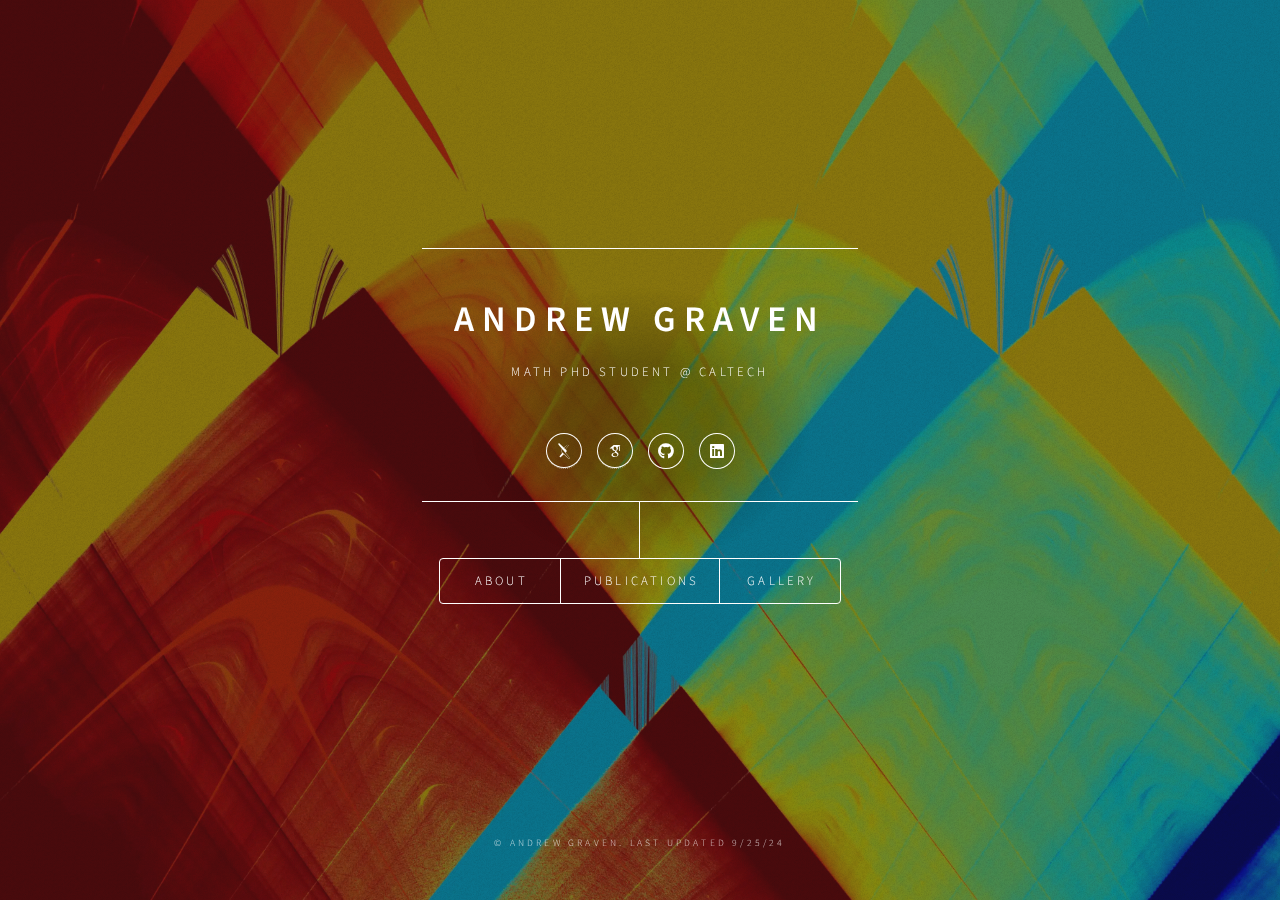
<file: index.html>
<!DOCTYPE HTML>
<!--
	Dimension by HTML5 UP
	html5up.net | @ajlkn
	Free for personal and commercial use under the CCA 3.0 license (html5up.net/license)
-->



<!--
Add media/news section with
https://www.pasadenanow.com/main/caltech-graduate-student-advisory-board-bridges-gap-between-students-and-faculty
and whatever else
-->


<html>
	<head>
		<title>Andrew Graven</title>
		<link rel="icon" href="images/favicon.ico">
		<meta charset="utf-8" />
		<meta name="viewport" content="width=device-width, initial-scale=1, user-scalable=no" />
		<link rel="stylesheet" href="assets/css/main.css" />
		<noscript>
			<link rel="stylesheet" href="assets/css/noscript.css" />
			<link rel="stylesheet" href="assets/css/academicons.css" />
		</noscript>
	</head>
	<body class="is-preload">

		<!-- Wrapper -->
			<div id="wrapper">

				<!-- Header -->
					<header id="header">
						<!--<div class="logo">
							<span class="icon fa-gem"></span>
						</div>-->
						<div class="content">
							<div class="inner">
								<h1>Andrew Graven</h1>
								<p>Math PhD student @ <a href="https://www.caltech.edu/" style="border-bottom-color: transparent;">Caltech</a></p>
							</div>
							<ul class="icons">
								<li><a href="http://arxiv.org/a/graven_a_1" title="Arxiv" class="ai ai-arxiv"><span class="label"></span></a></li>
								<li><a href="https://scholar.google.com/citations?user=9XXPvT4AAAAJ&hl=en" title="Google Scholar" class="ai ai-google-scholar"><span class="label"></span></a></li>
								<li><a href="https://github.com/ajgraven" title="GitHub" class="icon brands fa-github"><span class="label"></span></a></li>
								<li><a href="https://www.linkedin.com/in/ajgraven/" title="LinkedIn" class="icon brands fa-linkedin"><span class="label"></span></a></li>
							</ul>
						</div>
						<nav>
							<ul>
								<li><a href="#about" title="about me">About</a></li>
								<li><a href="#pubs" title="publications">Publications</a></li>
								<li><a href="#gallery" title="gallery">Gallery</a></li>
							</ul>
						</nav>
					</header>

				<!-- Main -->
					<div id="main">

						<!-- Intro -->
							<article id="about">
								<h2 class="major">About</h2>
								<span class="image shrink"><img src="images/profile_pic.webp" title="profile picture"/></span>
								<p>I'm a fourth year math PhD student at Caltech working with Nikolai Makarov. My research interests lie primarily within in geometric function theory, complex analysis, and complex dynamics. I graduated from Cornell University in 2021 with a BA in Mathematics. See my <a style="text-align: center;" loading="lazy" href="./misc/Andrew_Graven_CV.pdf">CV</a> for more information.</p>
							</article>

						<!-- Work -->
							<article id="pubs">
								<h1 class="major">Publications</h1>
								<!--<span class="image main"><img src="images/exp-1.jpg"  style="cursor:pointer;" title="" /></span>-->
								<hr>
								<h2>
									Journal Publications
								</h2>
								<div class="bibentry">
									<a class="title" href="https://arxiv.org/pdf/2111.08855">
										An Elementary Proof of Poincaré’s Last Geometric Theorem
									</a>
									<p class="authors">
										Andrew J. Graven,
										John H. Hubbard
									</p>
									<p class="pubinfo">
										PUCP Pro Mathematica, vol. 31(62), 2021, pp. 61-93
									</p>
								</div>
								<hr>
								<h2>
									Conference Publications
								</h2>
								<div class="bibentry">
									<a class="title" href="https://arxiv.org/pdf/2102.03459">
										A Rapid Method for Orbital Coverage Statistics With J2 Using Ergodic Theory
									</a>
									<p class="authors">
										Andrew J. Graven,
										Alan H. Barr,
										Martin W. Lo
									</p>
									<p class="pubinfo">
										AAS Space Flight Mechanics Meeting, 2021
									</p>
								</div>
								<div class="bibentry">
									<a class="title" href="https://arxiv.org/pdf/2010.11341">
										Density of States Graph Kernels
									</a>
									<p class="authors">
										Leo Huang,
										Andrew J. Graven,
										David Bindel
									</p>
									<p class="pubinfo">
										SIAM International Conference on Data Mining, 2021 Apr
									</p>
								</div>
								<div class="bibentry">
									<a class="title" href="https://arxiv.org/pdf/2010.06021">
										The Long-Term Forecast of Station View Periods for Elliptical Orbits
									</a>
									<p class="authors">
										Andrew J. Graven,
										Martin W. Lo
									</p>
									<p class="pubinfo">
										Astrodynamics Specialist Conference, AAS, Portland, ME, 2019 Aug
									</p>
								</div>
								<hr>
								<h2>
									Presentations
								</h2>
								<div class="bibentry">
									<a class="title" href="publications\KIAS_RMT_2024_Presentation.pdf">
										Generalized Quadrature Domains
									</a>
									<p class="authors">
										Andrew J. Graven
									</p>
									<p class="pubinfo">
										KIAS Random Matrices and Related Topics in Jeju, 2024
									</p>
								</div>
								<div class="bibentry">
									<a class="title" href="publications\IWOTA_2024_Presentation.pdf">
										Uniqueness Problems for Generalized Quadrature Domains
									</a>
									<p class="authors">
										Andrew J. Graven
									</p>
									<p class="pubinfo">
										35th International Workshop on Operator Theory and its Applications, University of Kent, 2024
									</p>
								</div>
							</article>


						
							<article id="gallery">
								<h2 class="major">Gallery</h2>
								<a href="mathvisualizations/ComplexDynamics/complex_dynamics_gl.html">Complex Dynamics Visualization Tool</a>
							</article>
					</div>

				<!-- Footer -->
					<footer id="footer">
						<p class="copyright">&copy; Andrew Graven. Last updated 9/25/24</p>
					</footer>
				
			</div>

		<!-- BG -->
			<div id="bg" title="Arnold Tongues"></div>

		<!-- Scripts -->
			<script src="assets/js/jquery.min.js"></script>
			<script src="assets/js/browser.min.js"></script>
			<script src="assets/js/breakpoints.min.js"></script>
			<script src="assets/js/util.js"></script>
			<script src="assets/js/main.js"></script>
	</body>
</html>
</file>
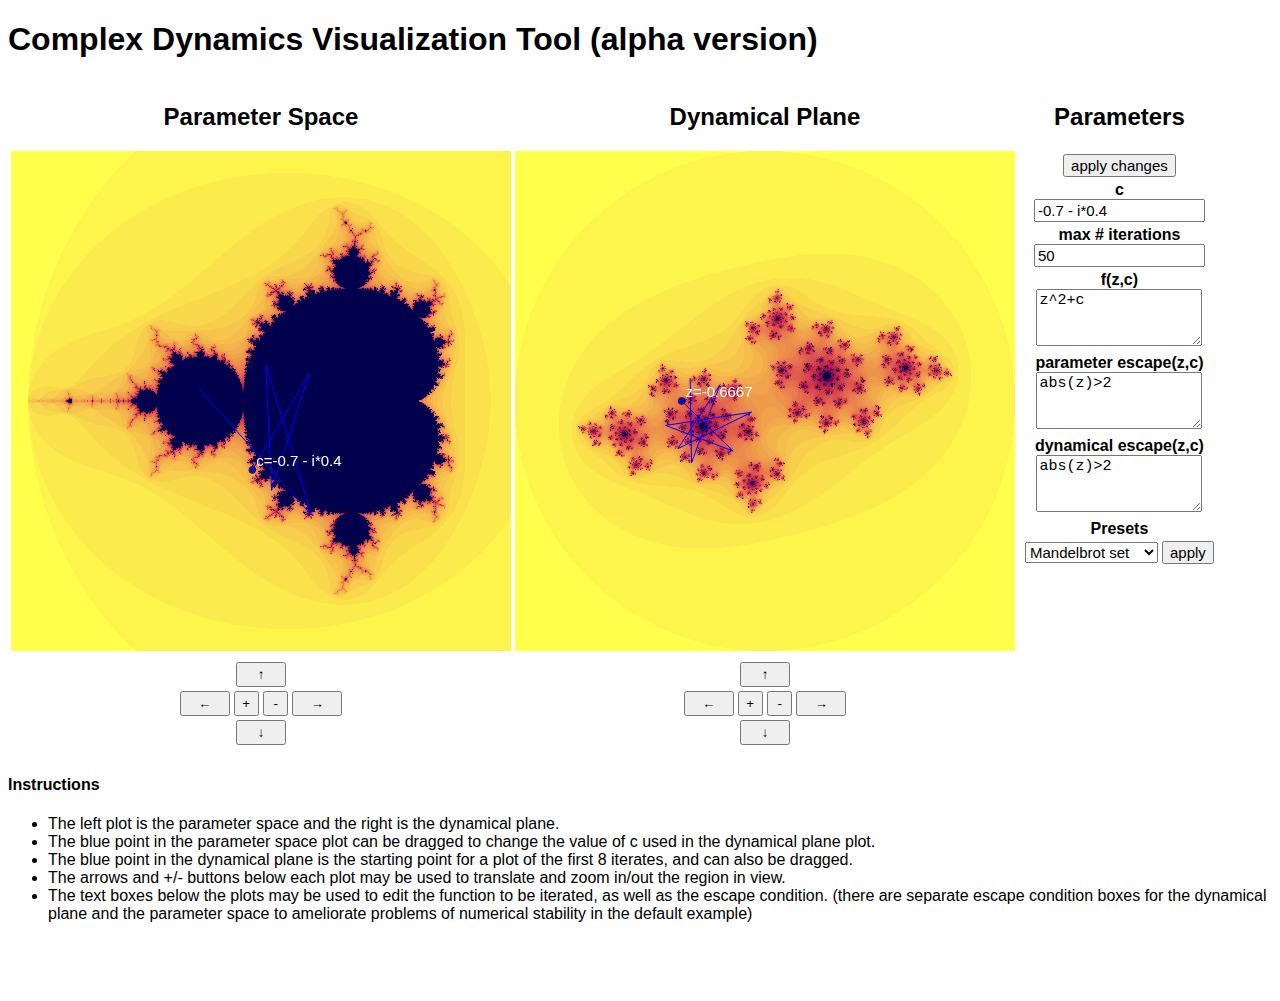
<file: mathvisualizations/complex_dynamics_gl.html>
<!DOCTYPE html>
<html lang="en">
    <head>
        <meta charset="utf-8" />
        <title>Cindy JS</title>
        <script type="text/javascript" src="Cindy.js"></script>
        <script type="text/javascript" src="CindyGL.js"></script>
        <link rel="stylesheet" href="CindyJS.css" />
    </head>

    <body style="font-family: Arial">
        <h1>Complex Dynamics Visualization Tool (alpha version)</h1>
        <script id="csinit" type="text/x-cindyscript">
            use("CindyGL");

            // Fixed constants
            e = 2.71828182845904523536028747; // Euler's number

            // Initial values of constants
            n = 50; // number of iterates to use when generating image
            c = -.7-.4*i; // initial value of c
            nplot = 6; // number of iterates to plot





            reim(z) := [re(z),im(z)];

            lwZeroApprox(z) := ( // Approximation of the principal branch of the Lambert W function near the origin
            ezsqrt = sqrt(1 + e*z);
                (12*ezsqrt*(45*sqrt(2) + 32*ezsqrt))/(sqrt(e)*(623 + 83*e*z + 372*sqrt(2)*ezsqrt))-1;
            );

            lwInftyApprox(z) := log(z)-log(log(z))+log(log(z))/log(z); // Approximation of the principal branch of the Lambert W function near infinity

            lambertw(z) :=( // Custom implementation of the Lambert W function
                if(abs(z)<1.7,
                    w=lwZeroApprox(z),
                    w=lwInftyApprox(z)
                );
                repeat(5,
                    w=(w^2+z/exp(w))/(w+1);
                );
                w
            );

            f(z, c) := (
                z^2+c;
            );

            color(u) := (
                //hue(re(log(1+(e-1)*(u/n))));
                u = n-u;
                (re(log(u+1)/log(n+1)),(u/n)^2,.3)
            );



            // Parameter space plot coordinate transformations
            mandelminx = -2.1;
            mandelminy = -1.45;
            mandelmaxx = .8;
            mandelmaxy = 1.45;
            mandelcanvminx = 0;
            mandelcanvminy = 0;
            mandelcanvmaxx = 2;
            mandelcanvmaxy = 2;


            mPltToCanvX(x) := (x-mandelminx)*((mandelcanvmaxx-mandelcanvminx)/(mandelmaxx-mandelminx))+mandelcanvminx; // plot coordinate to canvas coordinate
            mPltToCanvY(y) := (y-mandelminy)*((mandelcanvmaxy-mandelcanvminy)/(mandelmaxy-mandelminy))+mandelcanvminy; // plot coordinate to canvas coordinate
            mPltToCanvZ(z) := mPltToCanvX(re(z))+i*mPltToCanvY(im(z)); // plot coordinate to canvas coordinate
            
            mCanvToPltX(x) := (x-mandelcanvminx)*((mandelmaxx-mandelminx)/(mandelcanvmaxx-mandelcanvminx))+mandelminx; // canvas coordinate to plot coordinate
            mCanvToPltY(y) := (y-mandelcanvminy)*((mandelmaxy-mandelminy)/(mandelcanvmaxy-mandelcanvminy))+mandelminy; // canvas coordinate to plot coordinate
            mCanvToPltZ(z) := mCanvToPltX(re(z))+i*mCanvToPltY(im(z)); // canvas coordinate to plot coordinate

            setMandelWindow(arr) := (
                mandelminx = arr_1;
                mandelmaxx = arr_2;
                mandelminy = arr_3;
                mandelmaxy = arr_4;
            );



            // Dynamical plane plot coordinate transformations
            jminx = -2;
            jminy = -2;
            jmaxx = 2;
            jmaxy = 2;
            jcanvminx = 0;
            jcanvminy = 0;
            jcanvmaxx = 2;
            jcanvmaxy = 2;


            jPltToCanvX(x) := (x-jminx)*((jcanvmaxx-jcanvminx)/(jmaxx-jminx))+jcanvminx; // plot coordinate to canvas coordinate
            jPltToCanvY(y) := (y-jminy)*((jcanvmaxy-jcanvminy)/(jmaxy-jminy))+jcanvminy; // plot coordinate to canvas coordinate
            jPltToCanvZ(z) := jPltToCanvX(re(z))+i*jPltToCanvY(im(z)); // plot coordinate to canvas coordinate
            
            jCanvToPltX(x) := (x-jcanvminx)*((jmaxx-jminx)/(jcanvmaxx-jcanvminx))+jminx; // canvas coordinate to plot coordinate
            jCanvToPltY(y) := (y-jcanvminy)*((jmaxy-jminy)/(jcanvmaxy-jcanvminy))+jminy; // canvas coordinate to plot coordinate
            jCanvToPltZ(z) := jCanvToPltX(re(z))+i*jCanvToPltY(im(z)); // canvas coordinate to plot coordinate

            setJuliaWindow(arr) := (
                jminx = arr_1;
                jmaxx = arr_2;
                jminy = arr_3;
                jmaxy = arr_4;
            );


            juliaescape(z, c) := (
                abs(z)>2;
            );

            mandelescape(z, c) := (
                abs(z)>2;
            );

            juliaiter(z, c) := ( //returns the number of iterates to escape for dynamical plane, or n (max) if escape fails
                kmax=0;
                repeat(n,k,
                    if(not(juliaescape(z,c)),
                        z = f(z,c);
                        kmax=k;
                    );
                );
            );


            mandeliter(z, c) := ( //returns the number of iterates to escape for dynamical plane, or n (max) if escape fails
                kmax=0;
                repeat(n,k,
                    if(not(mandelescape(z,c)),
                        z = f(z,c);
                        kmax=k;
                    );
                );
            );

            mandelniter(c,k) := ( // returns first k iterates of dynamical plane starting at z
                zs = [c];
                z = c;
                repeat(k,l,
                    if(not(mandelescape(z,c)),
                        z = f(z,c);
                        zs=append(zs,z);
                    );
                );
                append(zs,f(z,c));
            );

            julianiter(z,c,k) := ( // returns first k iterates of dynamical plane starting at z
                zs = [z];
                repeat(k,l,
                    if(not(juliaescape(z,c)),
                        z = f(z,c);
                        zs=append(zs,z);
                    );
                );
                append(zs,f(z,c));
            );



            //Generate images
            if(C==C,
                C.xy = reim(mPltToCanvZ(c));
                // parameter space script
                mShift(ratio,dir) := ( //Translates parameter space window by ratio of window width/height
                    Cpos = C.xy;
                    if(dir=="horizontal",
                        shift = (mandelmaxx-mandelminx)*ratio;
                        mandelminxtemp = mandelminx + shift;
                        mandelmaxx = mandelmaxx + shift;
                        mandelminx = mandelminxtemp;
                        C.x = Cpos_1,
                        shift = (mandelmaxy-mandelminy)*ratio;
                        mandelminytemp = mandelminy + shift;
                        mandelmaxy = mandelmaxy + shift;
                        mandelminy = mandelminytemp;
                        C.y = Cpos_2;
                    );
                );
                mZoom(ratio) := ( //Zoom parameter space window by ratio of window width/height
                    Cpos = C.xy;
                    cx = (mandelmaxx+mandelminx)/2;
                    cy = (mandelmaxy+mandelminy)/2;
                    mxminc = (mandelminx-cx)*ratio;
                    mxmaxc = (mandelmaxx-cx)*ratio;
                    myminc = (mandelminy-cy)*ratio;
                    mymaxc = (mandelmaxy-cy)*ratio;
                    mandelminx = mxminc + cx;
                    mandelmaxx = mxmaxc + cx;
                    mandelminy = myminc + cy;
                    mandelmaxy = mymaxc + cy;
                    C.xy = Cpos;
                );
                c = mCanvToPltZ(complex(C));
                C.color  = (0,0,1);
                createimage("mandel", 500, 500);, 
                // dynamical plane script
                jShift(ratio,dir) := ( //Translate parameter space window by ratio of window width/height
                    Ipos = I.xy;
                    if(dir=="horizontal",
                        shift = (jmaxx-jminx)*ratio;
                        jminxtemp = jminx + shift;
                        jmaxx = jmaxx + shift;
                        jminx = jminxtemp;
                        I.x = Ipos_1,
                        shift = (jmaxy-jminy)*ratio;
                        jminytemp = jminy + shift;
                        jmaxy = jmaxy + shift;
                        jminy = jminytemp;
                        I.y = Ipos_2;
                    );
                );
                jZoom(ratio) := ( //Zooms parameter space window by ratio of window width/height
                    Ipos = I.xy;
                    cx = (jmaxx+jminx)/2;
                    cy = (jmaxy+jminy)/2;
                    jxminc = (jminx-cx)*ratio;
                    jxmaxc = (jmaxx-cx)*ratio;
                    jyminc = (jminy-cy)*ratio;
                    jymaxc = (jmaxy-cy)*ratio;
                    jminx = jxminc + cx;
                    jmaxx = jxmaxc + cx;
                    jminy = jyminc + cy;
                    jmaxy = jymaxc + cy;
                    I.xy = Ipos;
                );
                I.color  = (0,0,1);
                createimage("julia", 500, 500) 
            );

        </script>
        
        <script id="mcsmove" type="text/x-cindyscript">
            c = mCanvToPltZ(complex(C));
            javascript("document.getElementById('inpc').value = '" + c + "';");
            javascript("updatec([" + re(c) + "," + im(c) + "]);");
            
            colorplot([mandelminx,mandelminy],[mandelmaxx,mandelminy],"mandel", color(mandeliter(complex(#),complex(#))));
            drawimage([mandelcanvminx,mandelcanvminy],[mandelcanvmaxx,mandelcanvminy], "mandel");

            connect(apply(mandelniter(c,4),reim(mPltToCanvZ(#))));

            drawtext(C+(.015,.015), "c="+c, color->[1,1,1],size->15);
        </script>

        <script id="jcsmove" type="text/x-cindyscript">
            colorplot([jminx,jminy],[jmaxx,jminy],"julia",color(juliaiter(complex(#), c)));
            drawimage([jcanvminx,jcanvminy],[jcanvmaxx,jcanvminy], "julia");

            connect(apply(julianiter(jCanvToPltZ(complex(I.xy)),c,6),reim(jPltToCanvZ(#))));

            drawtext(I+(.015,.015), "z="+jCanvToPltZ(complex(I.xy)), color->[1,1,1],size->15);
        </script>

    

     <table cols=3 rows=2>
        <tr style="vertical-align: center;">
            <th>
                <div style="text-align:center;position:relative;display:inline-block;">
                    <h2>Parameter Space</h2>
                    <canvas id="MCSCanvas"></canvas>
                </div>
            </th>
            <th>
                <div style="text-align:center;position:relative;display:inline-block;">
                    <h2>Dynamical Plane</h2>
                    <canvas id="JCSCanvas"></canvas>
                </div>
            </th>
            <th style="vertical-align: top;">
                <h2>Parameters</h2>
                <table cols=1 rows=7>
                    <tr>
                        <th>
                            <button id="apply_changes" onclick="apply_changes()" style="font-size:15px">apply changes</button>
                        </th>
                    </tr>
                    <tr style="vertical-align: center;">
                        <th>
                            <label for="inpc">c</label><br>
                            <div style="text-align:center;position:relative;display:inline-block;">
                                <input type="text"     id="inpc" placeholder="a+b*i" value="-.7-.4*i" size="16" style="font-size:15px">
                            </div>
                        </th>
                    </tr>
                    <tr style="vertical-align: center;">
                        <th>
                            <label for="inpn">max # iterations</label><br>
                            <div style="text-align:center;position:relative;display:inline-block;">
                                <input type="text"     id="inpn" value="50"  size="16" style="font-size:15px">
                            </div>
                        </th>
                    </tr>
                    <tr>
                        <th>
                            <label for="inpf">f(z,c)</label><br>
                            <div style="text-align:center;position:relative;display:inline-block;">
                                <textarea id="inpf" rows="3" cols="16" style="font-size:15px">z^2+c</textarea>
                            </div>
                        </th>
                    </tr>
                    <tr>
                        <th>
                            <label for="inpme">parameter escape(z,c)</label><br>
                            <div style="text-align:center;position:relative;display:inline-block;">
                                <textarea id="inpme" rows="3" cols="16" style="font-size:15px">abs(z)>2</textarea>
                            </div>
                        </th>
                    </tr>
                    <tr>
                        <th>
                            <label for="inpje">dynamical escape(z,c)</label><br>
                            <div style="text-align:center;position:relative;display:inline-block;">
                                <textarea id="inpje" rows="3" cols="16" style="font-size:15px">abs(z)>2</textarea>
                            </div>
                        </th>
                    </tr>
                    <tr>
                        <th>
                            <label for="fractal_preset_cell">Presets</label>
                            <table id="fractal_preset_cell">
                                <tr>
                                    <th>
                                        <select id="fractal_presets" style="font-size:15px">
                                            <option value="mandelbrot">Mandelbrot set</option>
                                            <option value="tricorn">tricorn</option>
                                            <option value="exponential map">exponential map</option>
                                            <option value="exp Schwarz">exp Schwarz</option>
                                            <option value="burning ship">burning ship</option>
                                        </select>
                                    </th>
                                    <th>
                                        <button id="apply_preset" onclick="apply_preset()" style="font-size:15px">apply</button>
                                    </th>
                                </tr>
                            </table>
                        </th>
                    </tr>
                </table>
            </th>
        </tr>
        <tr style="vertical-align: top;">
            <th>
                <div style="text-align:center;position:relative;display:inline-block;">
                    <table cols=3 rows=3> <!-- Parameter space zoom and translate buttons -->
                        <tr style="vertical-align: top;">
                            <th>
                                <div style="text-align:center;position:relative;display:inline-block;"></div>
                            </th>
                            <th>
                                <div style="text-align:center;position:relative;display:inline-block;">
                                <button style="height:25px;width:50px;" onclick='paramup();' type="button" >&#8593;</button>
                                </div>
                            </th>
                            <th>
                                <div style="text-align:center;position:relative;display:inline-block;"></div>
                            </th>
                        </tr>
                        <tr style="vertical-align: top;">
                           <th>
                                <div style="text-align:center;position:relative;display:inline-block;">
                                    <button style="height:25px;width:50px;" onclick='paramleft();' type="button" >&#8592;</button>
                                </div>
                            </th>
                            <th>
                                <div style="text-align:center;position:relative;display:inline-block;">
                                    <button style="height:25px;width:25px;" onclick='paramzoomin();' type="button" >+</button>
                                    <button style="height:25px;width:25px;" onclick='paramzoomout();' type="button" >-</button>
                                </div>
                            </th>
                            <th>
                                <div style="text-align:center;position:relative;display:inline-block;">
                                    <button style="height:25px;width:50px;" onclick='paramright();' type="button" >&#8594;</button>
                                </div>
                            </th>
                        </tr>
                        <tr style="vertical-align: top;">
                            <th>
                                <div style="text-align:center;position:relative;display:inline-block;"></div>
                            </th>
                            <th>
                                <div style="text-align:center;position:relative;display:inline-block;">
                                    <button style="height:25px;width:50px;" onclick='paramdown();' type="button" >&#8595;</button>
                                </div>
                            </th>
                            <th>
                                <div style="text-align:center;position:relative;display:inline-block;"></div>
                            </th>
                        </tr>
                    </table>
                </div>
            </th>
            <th>
                <div style="text-align:center;position:relative;display:inline-block;">
                    <table cols=3 rows=3> <!-- Dynamical plane zoom and translate buttons -->
                        <tr style="vertical-align: top;">
                            <th>
                                <div style="text-align:center;position:relative;display:inline-block;"></div>
                            </th>
                            <th>
                                <div style="text-align:center;position:relative;display:inline-block;">
                                    <button style="height:25px;width:50px;" onclick='jup();' type="button" >&#8593;</button>
                                </div>
                            </th>
                            <th>
                                <div style="text-align:center;position:relative;display:inline-block;"></div>
                            </th>
                        </tr>
                        <tr style="vertical-align: top;">
                            <th>
                                <div style="text-align:center;position:relative;display:inline-block;">
                                    <button style="height:25px;width:50px;" onclick='jleft();' type="button" >&#8592;</button>
                                </div>
                            </th>
                            <th>
                                <div style="text-align:center;position:relative;display:inline-block;">
                                    <button style="height:25px;width:25px;" onclick='jzoomin();' type="button" >+</button>
                                    <button style="height:25px;width:25px;" onclick='jzoomout();' type="button" >-</button>
                                </div>
                            </th>
                            <th>
                                <div style="text-align:center;position:relative;display:inline-block;">
                                    <button style="height:25px;width:50px;" onclick='jright();' type="button" >&#8594;</button>
                                </div>
                            </th>
                        </tr>
                        <tr style="vertical-align: top;">
                            <th>
                                <div style="text-align:center;position:relative;display:inline-block;"></div>
                            </th>
                            <th>
                                <div style="text-align:center;position:relative;display:inline-block;">
                                    <button style="height:25px;width:50px;" onclick='jdown();' type="button" >&#8595;</button>
                                </div>
                            </th>
                            <th>
                                <div style="text-align:center;position:relative;display:inline-block;"></div>
                            </th>
                        </tr>
                    </table>
                </div>
            </th>
        </tr>
    </table>
     <div style="float: left;">

    <script src="jscode.js" type="text/javascript"></script>

    </div>
    </body>
    <h4>Instructions</h4>
    <ul>
        <li>The left plot is the parameter space and the right is the dynamical plane.</li>
        <li>The blue point in the parameter space plot can be dragged to change the value of c used in the dynamical plane plot.</li>
        <li>The blue point in the dynamical plane is the starting point for a plot of the first 8 iterates, and can also be dragged.</li>
        <li>The arrows and +/- buttons below each plot may be used to translate and zoom in/out the region in view.</li>
        <li>The text boxes below the plots may be used to edit the function to be iterated, as well as the escape condition. (there are separate escape condition boxes for the dynamical plane and the parameter space to ameliorate problems of numerical stability in the default example)</li>
    </ul>
    <br><br><br>
</html>
</file>
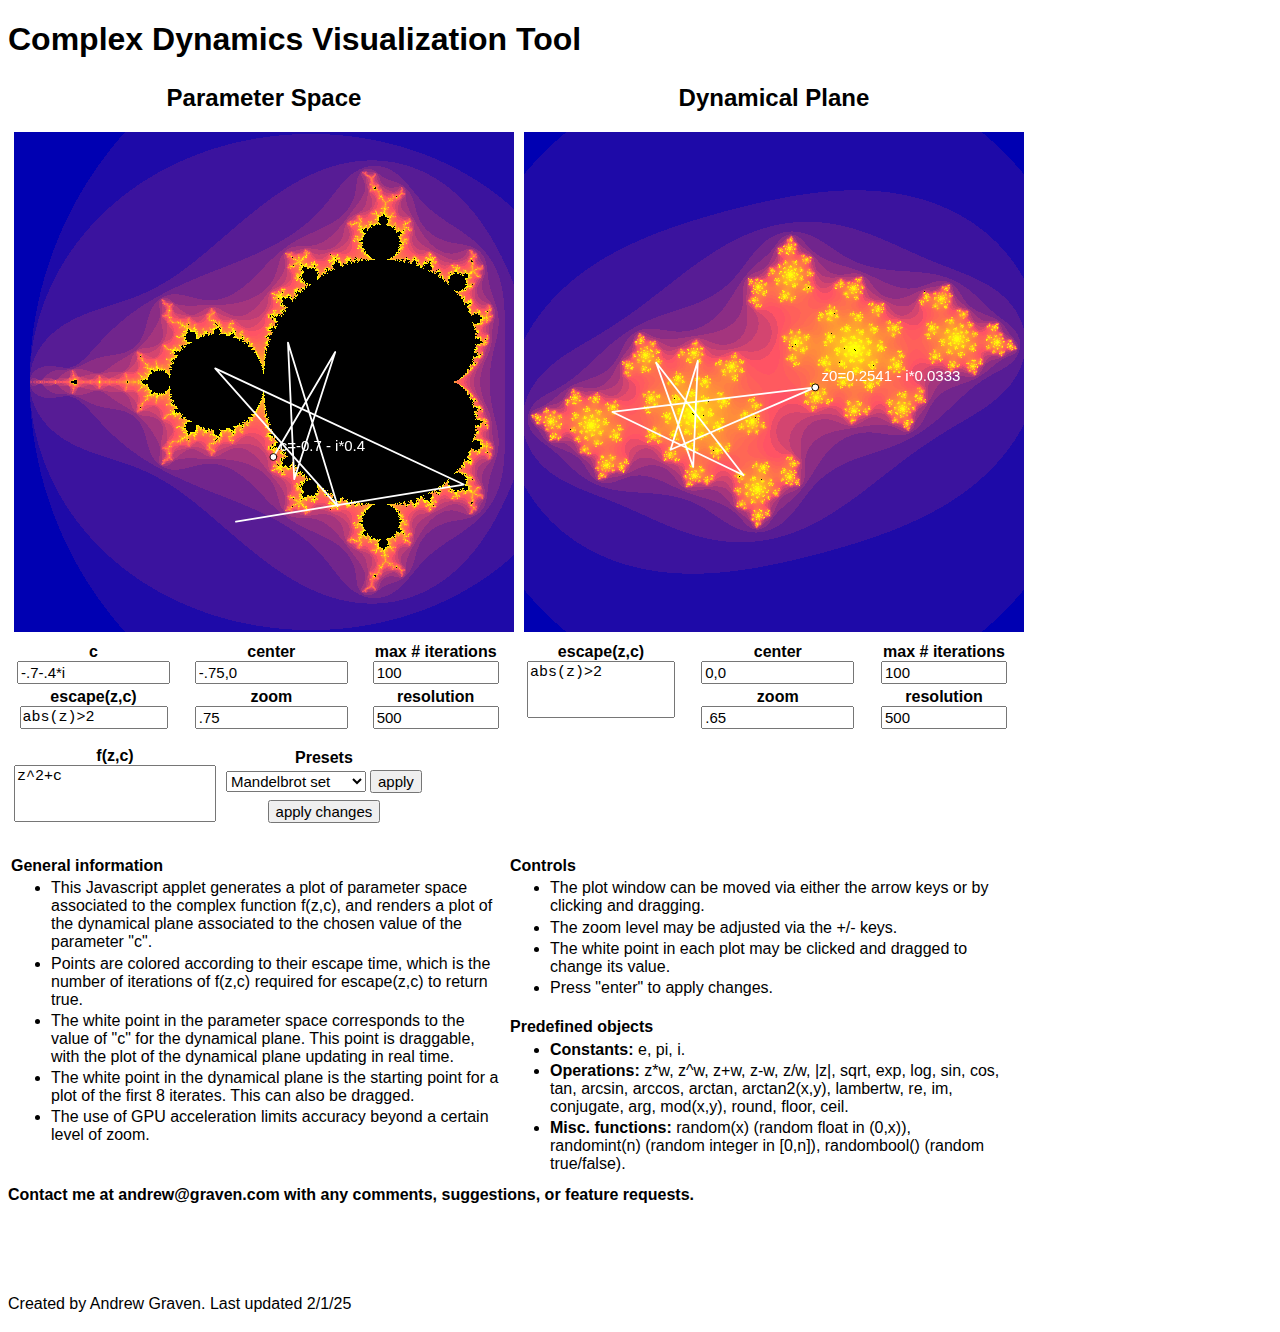
<file: mathvisualizations/ComplexDynamics/complex_dynamics_gl.html>
<!--
    python -m http.server 
    http://localhost:8000/
!-->
<!DOCTYPE html>
<html lang="en">
    <head>
        <meta charset="utf-8" />
        <title>Complex Dynamics</title>
        <script type="text/javascript" src="../../assets/js/Cindy.js"></script>
        <script type="text/javascript" src="../../assets/js/CindyGL.js"></script>
        <link rel="stylesheet" href="../../assets/css/CindyJS.css" />
        <link rel="icon" href="../../images/favicon.ico">
    </head>

    <body style="font-family: Arial">
        <h1 style="margin-bottom: 0em;">Complex Dynamics Visualization Tool</h1>

        <script src="source.js" type="text/javascript"></script>
        <script type="text/javascript">
            var julia_fract = new FractalPlot("julia_fract",dyn_preset_dict["mandelbrot"],"JCSCanvas","JCSCanvas",
                {
                    keydown: ['setDZoomInput(julia_fract.zoom)','setDCenterInput(julia_fract.center)']
                }
                ,"dyn",500,500,500);
            var parameter_fract = new FractalPlot("parameter_fract",param_preset_dict["mandelbrot"],"MCSCanvas","MCSCanvas",
                {
                    move:       ['julia_fract.c = complex(parameter_fract.z0)',
                                 'if (parameter_fract.isPtSelected) {setCInput(parameter_fract.z0)}'],
                    keydown:    ['setPZoomInput(parameter_fract.zoom)','setPCenterInput(parameter_fract.center)']
                },
                "param",500,500,500);

            document.addEventListener("keyup", event => {if (event.key=="Enter") {apply_changes();}}); // Apply changes when enter is pressed
        </script>


    <table cols=2 rows=2>
        <tr style="vertical-align: top;">
            <th>
                <table cols=3 rows=3>
                    <tr style="vertical-align: top;">
                        <td colspan=3>
                            <div style="text-align:center;position:relative;display:inline-block;">
                                <h2>Parameter Space</h2>
                                <canvas id="MCSCanvas"></canvas>
                            </div>
                        </td>
                    </tr>
                    <tr style="vertical-align: top;">
                        <td>
                            <table>
                                <tr>
                                    <td>
                                        <label for="inpc">c</label><br>
                                        <div style="text-align:center;position:relative;display:inline-block;">
                                            <input type="text"     id="inpc" placeholder="a+b*i" value="-.7-.4*i" size="14" style="font-size:15px">
                                        </div>
                                    </td>
                                </tr>
                                <tr>
                                    <td>
                                        <label for="inpme">escape(z,c)</label><br>
                                        <div style="text-align:center;position:relative;display:inline-block;">
                                            <textarea id="inpme" rows="1" cols="14" style="font-size:15px;resize:none;">abs(z)>2</textarea>
                                        </div>
                                    </td>
                                </tr>
                            </table>
                        </td>
                        <td>
                            <table>
                                <tr>
                                    <td>
                                        <label for="inpparamcenter">center</label><br>
                                        <div style="text-align:center;position:relative;display:inline-block;">
                                            <input type="text"     id="inpparamcenter" placeholder="-.75,0" value="-.75,0" size="14" style="font-size:15px">
                                        </div>
                                    </td>
                                </tr>
                                <tr>
                                    <td>
                                        <label for="inpparamzoom">zoom</label><br>
                                        <div style="text-align:center;position:relative;display:inline-block;">
                                            <input type="text"     id="inpparamzoom" placeholder=".75" value=".75" size="14" style="font-size:15px">
                                        </div>
                                    </td>
                                </tr>
                            </table>
                        </td>
                        <td>
                            <table>
                                <tr>
                                    <td>
                                        <label for="inpmn">max # iterations</label><br>
                                        <div style="text-align:center;position:relative;display:inline-block;">
                                            <input type="text"     id="inpmn" value="100"  size="11" style="font-size:15px">
                                        </div>
                                    </td>
                                </tr>
                                <tr>
                                    <td>
                                        <label for="param_res">resolution</label><br>
                                        <div style="text-align:center;position:relative;display:inline-block;">
                                            <input type="text"     id="inpdres" value="500"  size="11" style="font-size:15px">
                                        </div>
                                    </td>
                                </tr>
                            </table>
                        </td>
                    </tr>
                </table>
            </th>
            <th>
                <table cols=3 rows=2>
                    <tr style="vertical-align: top;">
                        <th colspan=3>
                            <div style="text-align:center;position:relative;display:inline-block;">
                                <h2>Dynamical Plane</h2>
                                <canvas id="JCSCanvas"></canvas>
                            </div>
                        </th>
                    </tr>
                    <tr style="vertical-align: top;">
                        <td>
                            <table>
                                <tr>
                                    <td>
                                        <label for="inpje">escape(z,c)</label><br>
                                        <div style="text-align:center;position:relative;display:inline-block;">
                                            <textarea id="inpje" rows="3" cols="14" style="font-size:15px;resize:none;">abs(z)>2</textarea>
                                        </div>
                                    </td>
                                </tr>
                            </table>
                        </td>
                        <td>
                            <table>
                                <tr>
                                    <td>
                                        <label for="inpdyncenter">center</label><br>
                                        <div style="text-align:center;position:relative;display:inline-block;">
                                            <input type="text"     id="inpdyncenter" placeholder="0,0" value="0,0" size="14" style="font-size:15px">
                                        </div>
                                    </td>
                                </tr>
                                <tr>
                                    <td>
                                        <label for="inpdynzoom">zoom</label><br>
                                        <div style="text-align:center;position:relative;display:inline-block;">
                                            <input type="text"     id="inpdynzoom" placeholder=".65" value=".65" size="14" style="font-size:15px">
                                        </div>
                                    </td>
                                </tr>
                            </table>
                        </td>
                        <td>
                            <table>
                                <tr>
                                    <td>
                                        <label for="inpjn">max # iterations</label><br>
                                        <div style="text-align:center;position:relative;display:inline-block;">
                                            <input type="text"     id="inpjn" value="100"  size="11" style="font-size:15px">
                                        </div>
                                    </td>
                                </tr>
                                <tr>
                                    <td>
                                        <label for="julia_res">resolution</label><br>
                                        <div style="text-align:center;position:relative;display:inline-block;">
                                            <input type="text"     id="inpjres" value="500"  size="11" style="font-size:15px">
                                        </div>
                                    </td>
                                </tr>
                            </table>
                        </td>
                    </tr>
                </table>
            </th>
        </tr>
        <tr style="vertical-align: top;  border:1pt solid black">
            <td style="vertical-align: top;" colspan=2>
                <table cols=2 rows=1>
                    <tr>
                        <th>
                            <label for="inpf">f(z,c)</label><br>
                            <div style="text-align:center;position:relative;display:inline-block;">
                                <textarea id="inpf" rows="3" cols="20" style="font-size:15px;resize:none;">z^2+c</textarea>
                            </div>
                        </th>
                        <th style="vertical-align: top;">
                            <table>
                                <tr>
                                    <td style="vertical-align: top;">
                                        <label for="fractal_preset_cell">Presets</label>
                                        <table id="fractal_preset_cell">
                                            <tr>
                                                <th>
                                                    <select id="fractal_presets" style="font-size:15px">
                                                        <option value="mandelbrot">Mandelbrot set</option>
                                                        <option value="tricorn">tricorn</option>
                                                        <option value="burning ship">burning ship</option>
                                                        <option value="butterfly">butterfly</option>
                                                        <option value="exponential map">exponential map</option>
                                                        <option value="teardrop Schwarz">teardrop Schwarz</option>
                                                        <option value="exp Schwarz">exp Schwarz</option>
                                                    </select>
                                                </th>
                                                <th>
                                                    <button id="apply_preset" onclick="apply_preset(document.getElementById('fractal_presets').value)" style="font-size:15px">apply</button>
                                                </th>
                                            </tr>
                                        </table>
                                    </td>
                                </tr>
                                <tr>
                                    <td>
                                        <button id="apply_all" onclick="apply_changes()" style="font-size:15px">apply changes</button>
                                    </td>
                                </tr>
                            </table>
                        </th>
                        <!--
                        <th>
                            <button id="apply_changes" onclick="apply_changes()" style="font-size:15px;font-weight:bold;text-align:center;height:75px;width:200px">APPLY ALL</button>
                        </th>
                        !-->
                    </tr>
                </table>
            </td>
        </tr>
    </table>
    </body>
    <table style="width:1000px">
        <tr>
            <td style="vertical-align: top; width: 50%;">
                <h4 style="margin-bottom: -.7em;">General information</h4>
                <ul style="text-align: left;">
                    <li style="padding-bottom: 0.2em;"> This Javascript applet generates a plot of parameter space associated to the complex function f(z,c), and renders a plot of the dynamical plane associated to the chosen value of the parameter "c".</li>
                    <li style="padding-bottom: 0.2em;"> Points are colored according to their escape time, which is the number of iterations of f(z,c) required for escape(z,c) to return true.</li>
                    <li style="padding-bottom: 0.2em;"> The white point in the parameter space corresponds to the value of "c" for the dynamical plane. This point is draggable, with the plot of the dynamical plane updating in real time.</li>
                    <li style="padding-bottom: 0.2em;"> The white point in the dynamical plane is the starting point for a plot of the first 8 iterates. This can also be dragged.</li>
                    <li> The use of GPU acceleration limits accuracy beyond a certain level of zoom.</li>
                </ul>
            </td>
            <td style="vertical-align: top; width: 50%;">
                <h4 style="margin-bottom: -.7em;">Controls</h4>
                <ul style="text-align: left;">
                    <li style="padding-bottom: 0.2em;"> The plot window can be moved via either the arrow keys or by clicking and dragging.</li>
                    <li style="padding-bottom: 0.2em;"> The zoom level may be adjusted via the +/- keys.</li>
                    <li style="padding-bottom: 0.2em;"> The white point in each plot may be clicked and dragged to change its value.</li>
                    <li> Press "enter" to apply changes.</li>
                </ul>
                <h4 style="margin-bottom: -.7em;">Predefined objects</h4>
                <ul style="text-align: left;">
                    <li style="padding-bottom: 0.2em;"> <b>Constants:</b> e, pi, i.</li>
                    <li style="padding-bottom: 0.2em;"> <b>Operations:</b> z*w, z^w, z+w, z-w, z/w, |z|, sqrt, exp, log, sin, cos, tan, arcsin, arccos, arctan, arctan2(x,y), lambertw, re, im, conjugate, arg, mod(x,y), round, floor, ceil.</li>
                    <li> <b>Misc. functions:</b> random(x) (random float in (0,x)), randomint(n) (random integer in [0,n]), randombool() (random true/false).</li>
                </ul>
            </td>
        </tr>
    </table>
    <h4 style="margin-top: -.4em;">Contact me at andrew@graven.com with any comments, suggestions, or feature requests.</h4>
    <br><br><br>
    <footer id="footer">
        <p class="copyright">Created by Andrew Graven. Last updated 2/1/25</p>
    </footer>
</html>
</file>
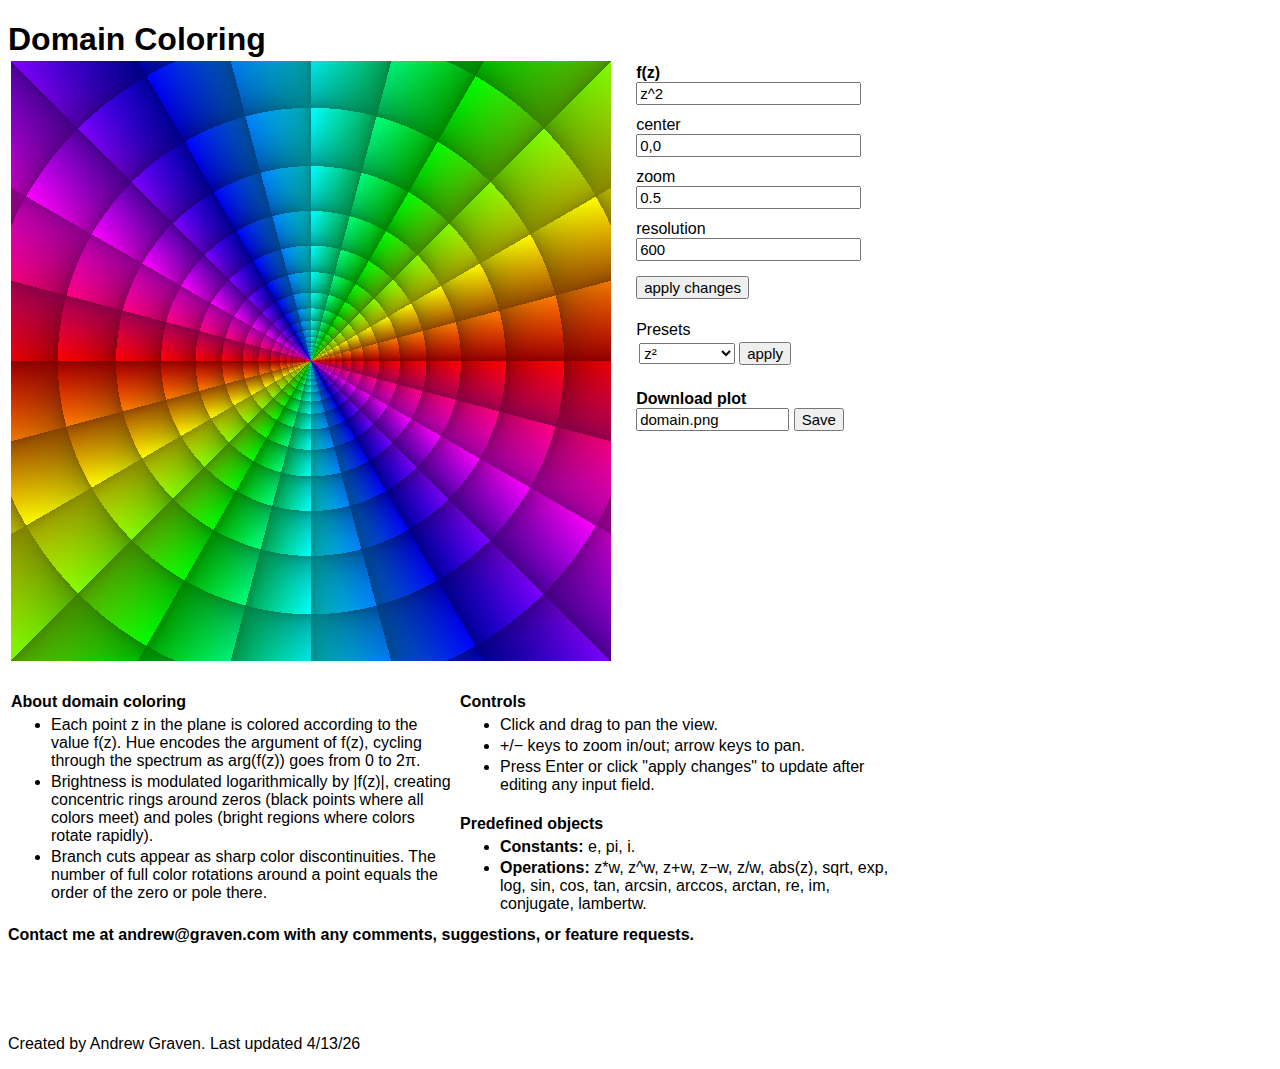
<file: mathvisualizations/DomainColoring/domain_coloring.html>
<!--
    python -m http.server
    http://localhost:8000/mathvisualizations/DomainColoring/domain_coloring.html
-->
<!DOCTYPE html>
<html lang="en">
    <head>
        <meta charset="utf-8" />
        <title>Complex Function Plotter</title>
        <script type="text/javascript" src="../../assets/js/Cindy.js"></script>
        <script type="text/javascript" src="../../assets/js/CindyGL.js"></script>
        <link rel="stylesheet" href="../../assets/css/CindyJS.css" />
        <link rel="icon" href="../../images/favicon.ico">
    </head>

    <body style="font-family: Arial">
        <h1 style="margin-bottom: 0em;">Domain Coloring</h1>

        <script src="DomainColoringSource.js" type="text/javascript"></script>

        <script type="text/javascript">
            var plot = new DomainPlot("plot", presets["z^2"], "DCSCanvas", "DCSCanvas", 600, 600, 600);
            document.addEventListener("keyup", event => { if (event.key === "Enter") { apply_changes(); } });
        </script>

    <table cols=2 rows=1>
        <tr style="vertical-align: top;">
            <td>
                <div style="text-align:center; position:relative; display:inline-block;">
                    <canvas id="DCSCanvas"></canvas>
                </div>
            </td>
            <td style="vertical-align: top; padding-left: 1.2em;">
                <table>
                    <tr>
                        <td>
                            <label for="inpf"><b>f(z)</b></label><br>
                            <input type="text" id="inpf" value="z^2" size="22" style="font-size:15px">
                        </td>
                    </tr>
                    <tr>
                        <td style="padding-top: 0.5em;">
                            <label for="inpcenter">center</label><br>
                            <input type="text" id="inpcenter" value="0,0" size="22" style="font-size:15px">
                        </td>
                    </tr>
                    <tr>
                        <td style="padding-top: 0.5em;">
                            <label for="inpzoom">zoom</label><br>
                            <input type="text" id="inpzoom" value="0.5" size="22" style="font-size:15px">
                        </td>
                    </tr>
                    <tr>
                        <td style="padding-top: 0.5em;">
                            <label for="inpres">resolution</label><br>
                            <input type="text" id="inpres" value="600" size="22" style="font-size:15px">
                        </td>
                    </tr>
                    <tr>
                        <td style="padding-top: 0.7em;">
                            <button onclick="apply_changes()" style="font-size:15px">apply changes</button>
                        </td>
                    </tr>
                    <tr>
                        <td style="padding-top: 1.2em;">
                            <label for="preset_select">Presets</label>
                            <table id="preset_cell">
                                <tr>
                                    <th>
                                        <select id="preset_select" style="font-size:15px">
                                            <option value="z^2">z²</option>
                                            <option value="z^3">z³</option>
                                            <option value="1/z">1/z</option>
                                            <option value="1/(z^2+1)">1/(z²+1)</option>
                                            <option value="sin(z)">sin(z)</option>
                                            <option value="cos(z)">cos(z)</option>
                                            <option value="tan(z)">tan(z)</option>
                                            <option value="exp(z)">exp(z)</option>
                                            <option value="log(z)">log(z)</option>
                                            <option value="sqrt(z)">sqrt(z)</option>
                                            <option value="z+1/z">z + 1/z</option>
                                            <option value="(z-1)/(z+1)">(z−1)/(z+1)</option>
                                        </select>
                                    </th>
                                    <th>
                                        <button onclick="apply_preset(document.getElementById('preset_select').value)" style="font-size:15px">apply</button>
                                    </th>
                                </tr>
                            </table>
                        </td>
                    </tr>
                    <tr>
                        <td style="padding-top: 1.2em;">
                            <b>Download plot</b><br>
                            <input type="text" id="imgName" value="domain.png" size="14" style="font-size:15px">
                            <button onclick="plot.exportImage(document.getElementById('imgName').value)" style="font-size:15px">Save</button>
                        </td>
                    </tr>
                </table>
            </td>
        </tr>
    </table>

    <table style="width:900px">
        <tr>
            <td style="vertical-align: top; width: 50%;">
                <h4 style="margin-bottom: -.7em;">About domain coloring</h4>
                <ul style="text-align: left;">
                    <li style="padding-bottom: 0.2em;">Each point z in the plane is colored according to the value f(z). Hue encodes the argument of f(z), cycling through the spectrum as arg(f(z)) goes from 0 to 2π.</li>
                    <li style="padding-bottom: 0.2em;">Brightness is modulated logarithmically by |f(z)|, creating concentric rings around zeros (black points where all colors meet) and poles (bright regions where colors rotate rapidly).</li>
                    <li>Branch cuts appear as sharp color discontinuities. The number of full color rotations around a point equals the order of the zero or pole there.</li>
                </ul>
            </td>
            <td style="vertical-align: top; width: 50%;">
                <h4 style="margin-bottom: -.7em;">Controls</h4>
                <ul style="text-align: left;">
                    <li style="padding-bottom: 0.2em;">Click and drag to pan the view.</li>
                    <li style="padding-bottom: 0.2em;">+/− keys to zoom in/out; arrow keys to pan.</li>
                    <li>Press Enter or click "apply changes" to update after editing any input field.</li>
                </ul>
                <h4 style="margin-bottom: -.7em;">Predefined objects</h4>
                <ul style="text-align: left;">
                    <li style="padding-bottom: 0.2em;"><b>Constants:</b> e, pi, i.</li>
                    <li><b>Operations:</b> z*w, z^w, z+w, z−w, z/w, abs(z), sqrt, exp, log, sin, cos, tan, arcsin, arccos, arctan, re, im, conjugate, lambertw.</li>
                </ul>
            </td>
        </tr>
    </table>
    <h4 style="margin-top: -.4em;">Contact me at andrew@graven.com with any comments, suggestions, or feature requests.</h4>
    <br><br><br>
    <footer id="footer">
        <p class="copyright">Created by Andrew Graven. Last updated 4/13/26</p>
    </footer>
    </body>
</html>
</file>
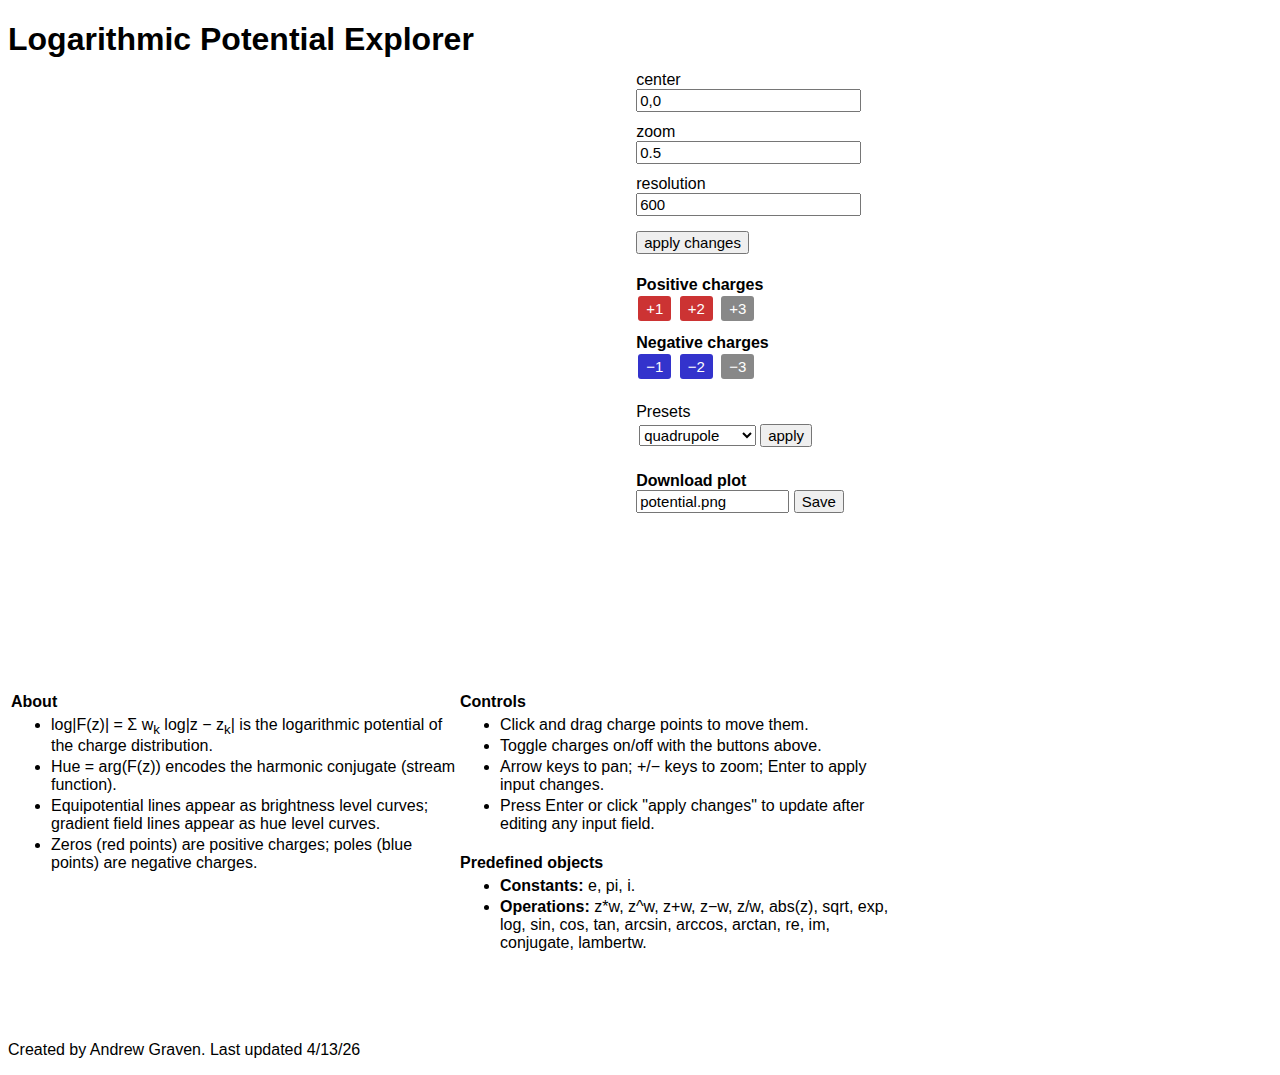
<file: mathvisualizations/PotentialTheory/potential_theory.html>
<!--
    python -m http.server
    http://localhost:8000/mathvisualizations/PotentialTheory/potential_theory.html
-->
<!DOCTYPE html>
<html lang="en">
    <head>
        <meta charset="utf-8" />
        <title>Logarithmic Potential Explorer</title>
        <script type="text/javascript" src="../../assets/js/Cindy.js"></script>
        <script type="text/javascript" src="../../assets/js/CindyGL.js"></script>
        <link rel="stylesheet" href="../../assets/css/CindyJS.css" />
        <link rel="icon" href="../../images/favicon.ico">
    </head>

    <body style="font-family: Arial">
        <h1 style="margin-bottom: 0em;">Logarithmic Potential Explorer</h1>

        <script src="PotentialTheorySource.js" type="text/javascript"></script>

        <script type="text/javascript">
            var plot = new PotentialPlot("plot", pt_presets["quadrupole"], "PTCanvas", "PTCanvas", 600, 600, 600);
            document.addEventListener("keyup", event => { if (event.key === "Enter") { apply_changes(); } });
        </script>

    <table cols=2 rows=1>
        <tr style="vertical-align: top;">
            <td>
                <div style="text-align:center; position:relative; display:inline-block;">
                    <canvas id="PTCanvas"></canvas>
                </div>
            </td>
            <td style="vertical-align: top; padding-left: 1.2em;">
                <table>
                    <tr>
                        <td style="padding-top: 0.5em;">
                            <label for="inpcenter">center</label><br>
                            <input type="text" id="inpcenter" value="0,0" size="22" style="font-size:15px">
                        </td>
                    </tr>
                    <tr>
                        <td style="padding-top: 0.5em;">
                            <label for="inpzoom">zoom</label><br>
                            <input type="text" id="inpzoom" value="0.5" size="22" style="font-size:15px">
                        </td>
                    </tr>
                    <tr>
                        <td style="padding-top: 0.5em;">
                            <label for="inpres">resolution</label><br>
                            <input type="text" id="inpres" value="600" size="22" style="font-size:15px">
                        </td>
                    </tr>
                    <tr>
                        <td style="padding-top: 0.7em;">
                            <button onclick="apply_changes()" style="font-size:15px">apply changes</button>
                        </td>
                    </tr>
                    <tr>
                        <td style="padding-top: 1.2em;">
                            <b>Positive charges</b><br>
                            <button id="btn-p1" onclick="toggle('p1')"
                                style="color:white;background-color:#cc3333;padding:4px 8px;font-size:15px;border:none;border-radius:3px;cursor:pointer;margin:2px">+1</button>
                            <button id="btn-p2" onclick="toggle('p2')"
                                style="color:white;background-color:#cc3333;padding:4px 8px;font-size:15px;border:none;border-radius:3px;cursor:pointer;margin:2px">+2</button>
                            <button id="btn-p3" onclick="toggle('p3')"
                                style="color:white;background-color:#888888;padding:4px 8px;font-size:15px;border:none;border-radius:3px;cursor:pointer;margin:2px">+3</button>
                        </td>
                    </tr>
                    <tr>
                        <td style="padding-top: 0.5em;">
                            <b>Negative charges</b><br>
                            <button id="btn-n1" onclick="toggle('n1')"
                                style="color:white;background-color:#3333cc;padding:4px 8px;font-size:15px;border:none;border-radius:3px;cursor:pointer;margin:2px">&#8722;1</button>
                            <button id="btn-n2" onclick="toggle('n2')"
                                style="color:white;background-color:#3333cc;padding:4px 8px;font-size:15px;border:none;border-radius:3px;cursor:pointer;margin:2px">&#8722;2</button>
                            <button id="btn-n3" onclick="toggle('n3')"
                                style="color:white;background-color:#888888;padding:4px 8px;font-size:15px;border:none;border-radius:3px;cursor:pointer;margin:2px">&#8722;3</button>
                        </td>
                    </tr>
                    <tr>
                        <td style="padding-top: 1.2em;">
                            <label for="preset_select">Presets</label>
                            <table id="preset_cell">
                                <tr>
                                    <th>
                                        <select id="preset_select" style="font-size:15px">
                                            <option value="quadrupole">quadrupole</option>
                                            <option value="single_pos">single positive</option>
                                            <option value="dipole">dipole</option>
                                            <option value="two_pos">two positive</option>
                                            <option value="full_hex">full hexagon</option>
                                        </select>
                                    </th>
                                    <th>
                                        <button onclick="apply_preset(document.getElementById('preset_select').value)" style="font-size:15px">apply</button>
                                    </th>
                                </tr>
                            </table>
                        </td>
                    </tr>
                    <tr>
                        <td style="padding-top: 1.2em;">
                            <b>Download plot</b><br>
                            <input type="text" id="imgName" value="potential.png" size="14" style="font-size:15px">
                            <button onclick="plot.exportImage(document.getElementById('imgName').value)" style="font-size:15px">Save</button>
                        </td>
                    </tr>
                </table>
            </td>
        </tr>
    </table>

    <table style="width:900px">
        <tr>
            <td style="vertical-align: top; width: 50%;">
                <h4 style="margin-bottom: -.7em;">About</h4>
                <ul style="text-align: left;">
                    <li style="padding-bottom: 0.2em;">log|F(z)| = &Sigma; w<sub>k</sub> log|z &minus; z<sub>k</sub>| is the logarithmic potential of the charge distribution.</li>
                    <li style="padding-bottom: 0.2em;">Hue = arg(F(z)) encodes the harmonic conjugate (stream function).</li>
                    <li style="padding-bottom: 0.2em;">Equipotential lines appear as brightness level curves; gradient field lines appear as hue level curves.</li>
                    <li>Zeros (red points) are positive charges; poles (blue points) are negative charges.</li>
                </ul>
            </td>
            <td style="vertical-align: top; width: 50%;">
                <h4 style="margin-bottom: -.7em;">Controls</h4>
                <ul style="text-align: left;">
                    <li style="padding-bottom: 0.2em;">Click and drag charge points to move them.</li>
                    <li style="padding-bottom: 0.2em;">Toggle charges on/off with the buttons above.</li>
                    <li style="padding-bottom: 0.2em;">Arrow keys to pan; +/&minus; keys to zoom; Enter to apply input changes.</li>
                    <li>Press Enter or click "apply changes" to update after editing any input field.</li>
                </ul>
                <h4 style="margin-bottom: -.7em;">Predefined objects</h4>
                <ul style="text-align: left;">
                    <li style="padding-bottom: 0.2em;"><b>Constants:</b> e, pi, i.</li>
                    <li><b>Operations:</b> z*w, z^w, z+w, z&minus;w, z/w, abs(z), sqrt, exp, log, sin, cos, tan, arcsin, arccos, arctan, re, im, conjugate, lambertw.</li>
                </ul>
            </td>
        </tr>
    </table>
    <br><br><br>
    <footer id="footer">
        <p class="copyright">Created by Andrew Graven. Last updated 4/13/26</p>
    </footer>
    </body>
</html>
</file>
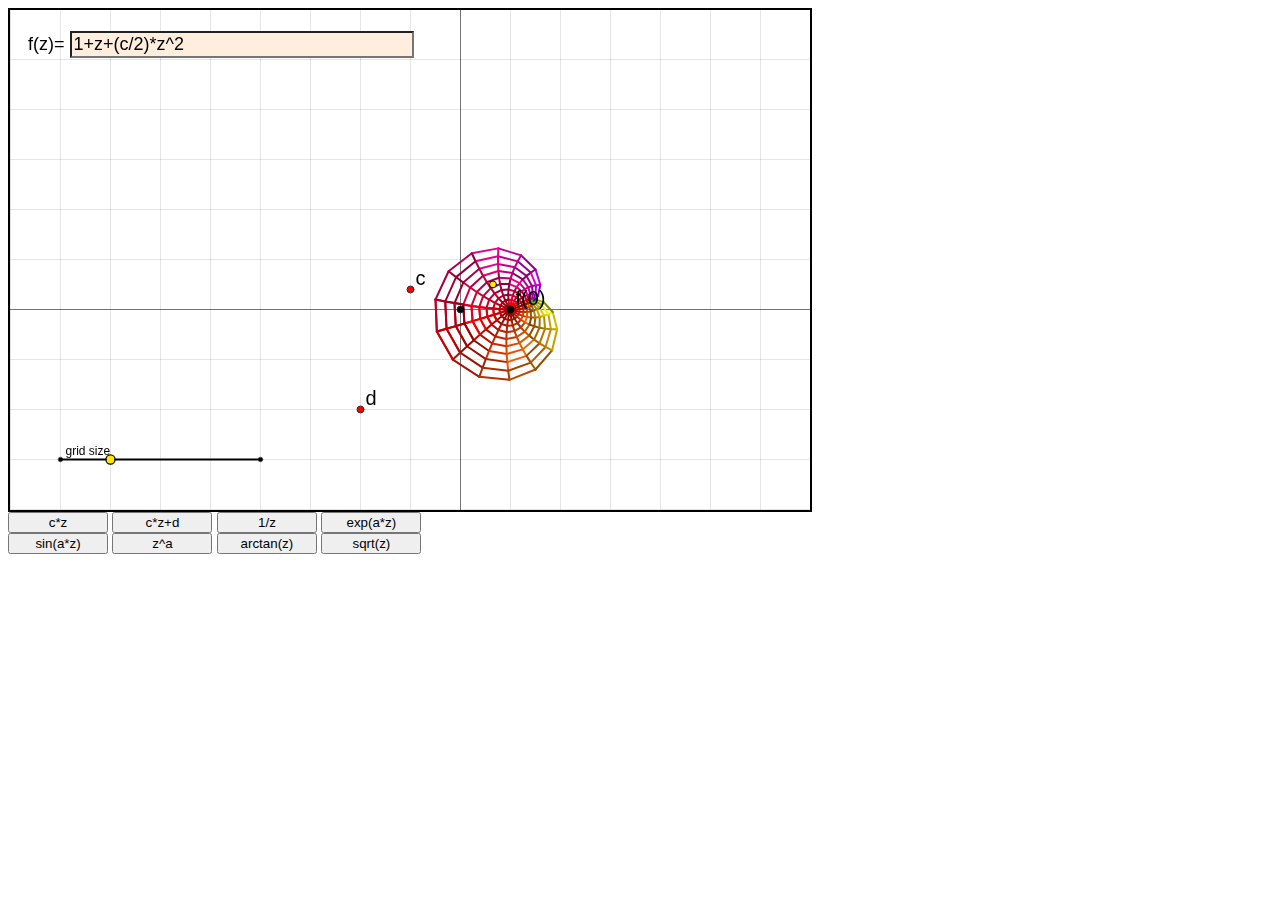
<file: mathvisualizations/RiemannPlot/riemann_plot.html>
<!DOCTYPE html>
<html lang="en">
	<head>
		<meta charset="utf-8">
    <title>Cindy JS</title>
        <script type="text/javascript" src="../../assets/js/Cindy.js"></script>
        <script type="text/javascript" src="../../assets/js/CindyGL.js"></script>
        <link rel="stylesheet" href="../../assets/css/CindyJS.css" />
  </head>
	<body style="font-family:Arial;">



    	<script id='init' type='text/cindyscript'>
 			drawarrow(a,b,col,alp):=(
	    		regional(n);
	           	n=b-a;
	           	n=n/|n|*1.4;
	           	p=(n_2,-n_1);
	           	draw(a,b-n*.1,color->col,size->4,alpha->alp);
	           	fillpoly([b-n*.17+p*.07,b,b-n*.17-p*.07,b-n*.1],color->col,alpha->alp)
        	);
	        drawl(a,b,col,alp):=(
	           draw(a,b,color->col,size->2,alpha->alp);

	        );


			label=false;
			snap=false;
			f(z):=1+z+(c/2)*z^2;
			setfunction(t):=(
			  parse("f(z):="+t);
			);
			sc=false;
			sx=false;
			sy=false;

			hsvToRGB(h, s, v) := (
				regional(j, p, q, t, f);

				h = (h-floor(h))*6;

				j = floor(h);
				f = h - j;

				p = 1 - s;
				q = 1 - s*f;
				t = 1 - s*(1-f);

				if(j == 0, [1, t, p],
				if(j == 1, [q, 1, p],
				if(j == 2, [p, 1, t],
				if(j == 3, [p, q, 1],
				if(j == 4, [t, p, 1],
				if(j == 5, [1, p, q]))))))*v
			);

			color(z) := ( //what color should be given to a complex number z?
				regional(n, grey1, grey2);
				n = 12;
				z = log(z)/2/pi;

				zfract = n*z - floor(n*z); //value of n*z in C mod Z[i]

				grey1 = im(zfract);
				grey2 = re(zfract);

				hsvToRGB(im(z), 1., .5+.5*re(sqrt(grey1*grey2)))
			);

        </script>

        <script id='firstDrawing' type='text/cindyscript'>

         x=S.x;
          if(x<S1.x,x=S1.x);
          if(x>S2.x,x=S2.x);
          S.xy=(x,S1.y);
        a=(8*(|S,S1|/|S1,S2|))-4;

          x=T.x;
          if(x<T1.x,x=T1.x);
          if(x>T2.x,x=T2.x);
          T.xy=(x,T1.y);

        b=(8*(|T,T1|/|T1,T2|))-4;

          x=U.x;
          if(x<U1.x,x=U1.x);
          if(x>U2.x,x=U2.x);
          U.xy=(x,U1.y);
          gr=|U,U1|/|U1,U2|*40;
          print(gr);




        draw(line((0,1,0)),color->(0,0,0),size->0.5);
        draw(line((1,0,0)),color->(0,0,0),size->0.5);
     	c=complex(PC);
   		d=complex(PD);


        z=0+i*0;

        ff=gauss(f(z));
        thetaRes=gr;
        rRes = gr;
        eps = .001;

        thetas = pi*(-thetaRes..(thetaRes+1))/thetaRes;


        apply(thetas,theta,
        	apply((0..(rRes-1))/rRes,r,
        		dfval = (f(z+r*exp(i*theta)+eps)-f(z+r*exp(i*theta)-eps))/(2*eps);
        		connect([gauss(f(z+r*exp(i*theta))),gauss(f(z+(r+1/rRes)*exp(i*theta)))],size->2,color->color(dfval));
        	);
        );

        apply((0..rRes)/rRes,r,
        	apply(thetas,theta,
        		dfval = (f(z+r*exp(i*theta)+eps)-f(z+r*exp(i*theta)-eps))/(2*eps);
        		connect([gauss(f(z+r*exp(i*theta))),gauss(f(z+r*exp(i*(theta+pi/thetaRes))))],size->2,color->color(dfval));
        	);
        );



        draw(gauss(f(0)),color->(0,0,0),size->3);
		drawtext(gauss(f(0))+(.1,.1),"f(0)");

		drawtext(S+(.1,.1),"a");
		drawtext(T+(.1,.1),"b");
		drawtext(PC+(.1,.1),"c");
		drawtext(PD+(.1,.1),"d");
		drawtext(S1+(.1,.1),"a="+format(a,2),size->12);
		drawtext(T1+(.1,.1),"b="+format(b,2),size->12);
		drawtext(U1+(.1,.1),"grid size",size->12);

        </script>



        <div style="position:relative">
        <canvas  id="CSCanvas" width=800 height=500  style="border:2px solid #000000; top:0px; left:0px;"></canvas>
                   <div style="font-size:18px; position:absolute; top:23px; left:20px; display:inline;z-index:4">

               f(z)= <input id="f" type="text" name="inp" value="1+z+(c/2)*z^2"  onkeypress="typ(event, this)" size="30" style="font-size:18px; background-color:#FFEEDD;">
</div>


</div>

        <script type="text/javascript">

            var gslp=[
                      {name:"O", type:"Free", pos:[0,0],color:[0,0,0],pinned:true,size:3},
                      {name:"B", type:"Free", pos:[.65,.5],color:[1,.9,0],size:3},
                      {name:"C", type:"Free", pos:[-3,3],color:[1,0,0],size:0.01},
                     {name:"PC", type:"Free", pos:[-1,.4],color:[1,0,0],pinned:false,size:3},
                     {name:"PD", type:"Free", pos:[-2,-2],color:[1,0,0],pinned:false,size:3},

                //{name:"S1", type:"Free", pos:[-8,-1],color:[0,0,0],pinned:true,size:2},
                //{name:"S2", type:"Free", pos:[-4,-1],color:[0,0,0],pinned:true,size:2},
                //{name:"S", type:"Free", pos:[-6,-1.5],color:[1,0.5,0.5],pinned:false,size:3},
                //{name:"l", type:"Segment", args:["S1","S2"],color:[0,0,0],pinned:false,size:2},

                //{name:"T1", type:"Free", pos:[-8,-2],color:[0,0,0],pinned:true,size:2},
                //{name:"T2", type:"Free", pos:[-4,-2],color:[0,0,0],pinned:true,size:2},
                //{name:"T", type:"Free", pos:[-6,-2],color:[1,0.5,0.5],pinned:false,size:3},
                //{name:"l1", type:"Segment", args:["T1","T2"],color:[0,0,0],pinned:false,size:2},

                {name:"U1", type:"Free", pos:[-8,-3],color:[0,0,0],pinned:true,size:2},
                {name:"U2", type:"Free", pos:[-4,-3],color:[0,0,0],pinned:true,size:2},
                {name:"U", type:"Free", pos:[-7,-3],color:[1,0.9,0.0],pinned:false,size:4},
                {name:"l2", type:"Segment", args:["U1","U2"],color:[0,0,0],pinned:false,size:2},




                    ];
                     cdy=createCindy({canvasname:"CSCanvas",
                        movescript:"firstDrawing",
                        initscript:"init",
                        geometry:gslp,
                        grid:1,
                        snap:true,
                        transform:[{scale:2},{translate:[4,-1]}],
}
                        );
  setTimeout(function(){document.onkeydown={}}, 1000);

var typ=function(a,b){
    var chCode = ('charCode' in event) ? event.charCode : event.keyCode;
    if(chCode==13){
             //   cindy_cancelmove();

        cdy.evokeCS('setfunction("'+b.value+'");');
    }
}




var define=function(a){

    document.getElementById("f").value=a;
       //  cindy_cancelmove();

    cdy.evokeCS('setfunction("'+a+'");');

}


</script>

  <!--      END ADD-->



<button style="width:100px;" onclick='define("c*z");' type="button" >c*z</button>
<button style="width:100px;" onclick='define("c*z+d");' type="button" >c*z+d</button>
<button style="width:100px;" onclick='define("1/z");' type="button" >1/z</button>
<button style="width:100px;" onclick='define("exp(a*z)");' type="button" >exp(a*z)</button><br>
<button style="width:100px;" onclick='define("sin(a*z)");' type="button" >sin(a*z)</button>
<button style="width:100px;" onclick='define("z^a");' type="button" >z^a</button>
<button style="width:100px;" onclick='define("arctan(z)");' type="button" >arctan(z)</button>
<button style="width:100px;" onclick='define("sqrt(z)");' type="button" >sqrt(z)</button><br>
<br>
<br>



	</body>
</html>
</file>
<file: assets/css/noscript.css>
/*
	Dimension by HTML5 UP
	html5up.net | @ajlkn
	Free for personal and commercial use under the CCA 3.0 license (html5up.net/license)
*/

/* BG */

	body.is-preload #bg:before {
		background-color: transparent;
	}

/* Header */

	body.is-preload #header {
		-moz-filter: none;
		-webkit-filter: none;
		-ms-filter: none;
		filter: none;
	}

		body.is-preload #header > * {
			opacity: 1;
		}

		body.is-preload #header .content .inner {
			max-height: none;
			padding: 3rem 2rem;
			opacity: 1;
		}

/* Main */

	#main article {
		opacity: 1;
		margin: 4rem 0 0 0;
	}
</file>
<file: assets/css/academicons.css>
/*
 *  Academicons 1.9.4 by James Walsh (https://github.com/jpswalsh) and Katja Bercic (https://github.com/katjabercic)
 *  Fonts generated using FontForge - https://fontforge.org
 *  Square icons designed to be used alongside Font Awesome square icons - https://fortawesome.github.io/Font-Awesome/
 *  Licenses - Font: SIL OFL 1.1, CSS: MIT License
 */
@font-face {
    font-family: 'Academicons';
    font-style: normal;
    font-weight: 400;
    font-display: block;
    src:url('../webfonts/academicons.eot');
    src:url('../webfonts/academicons.eot') format('embedded-opentype'),
        url('../webfonts/academicons.ttf') format('truetype'),
        url('../webfonts/academicons.woff') format('woff'),
        url('../webfonts/academicons.svg') format('svg');
}
.ai {
  font-family: 'Academicons';
  font-weight: 400;
  -moz-osx-font-smoothing: grayscale;
  -webkit-font-smoothing: antialiased;
  display: inline-block;
  font-style: normal;
  font-variant: normal;
  text-rendering: auto;
  line-height: 1;
}
.ai-academia:before {
  content: "\e9af";
}
.ai-academia-square:before {
  content: "\e93d";
}
.ai-acclaim:before {
  content: "\e92e";
}
.ai-acclaim-square:before {
  content: "\e93a";
}
.ai-acm:before {
  content: "\e93c";
}
.ai-acm-square:before {
  content: "\e95d";
}
.ai-acmdl:before {
  content: "\e96a";
}
.ai-acmdl-square:before {
  content: "\e9d3";
}
.ai-ads:before {
  content: "\e9cb";
}
.ai-ads-square:before {
  content: "\e94a";
}
.ai-africarxiv:before {
  content: "\e91b";
}
.ai-africarxiv-square:before {
  content: "\e90b";
}
.ai-archive:before {
  content: "\e955";
}
.ai-archive-square:before {
  content: "\e956";
}
.ai-arxiv:before {
  content: "\e974";
}
.ai-arxiv-square:before {
  content: "\e9a6";
}
.ai-biorxiv:before {
  content: "\e9a2";
}
.ai-biorxiv-square:before {
  content: "\e98b";
}
.ai-ceur:before {
  content: "\e96d";
}
.ai-ceur-square:before {
  content: "\e92f";
}
.ai-ciencia-vitae:before {
  content: "\e912";
}
.ai-ciencia-vitae-square:before {
  content: "\e913";
}
.ai-clarivate:before {
  content: "\e924";
}
.ai-clarivate-square:before {
  content: "\e925";
}
.ai-closed-access:before {
  content: "\e942";
}
.ai-closed-access-square:before {
  content: "\e943";
}
.ai-conversation:before {
  content: "\e94c";
}
.ai-conversation-square:before {
  content: "\e915";
}
.ai-coursera:before {
  content: "\e95f";
}
.ai-coursera-square:before {
  content: "\e97f";
}
.ai-crossref:before {
  content: "\e918";
}
.ai-crossref-square:before {
  content: "\e919";
}
.ai-cv:before {
  content: "\e9a5";
}
.ai-cv-square:before {
  content: "\e90a";
}
.ai-datacite:before {
  content: "\e91c";
}
.ai-datacite-square:before {
  content: "\e91d";
}
.ai-dataverse:before {
  content: "\e9f7";
}
.ai-dataverse-square:before {
  content: "\e9e4";
}
.ai-dblp:before {
  content: "\e94f";
}
.ai-dblp-square:before {
  content: "\e93f";
}
.ai-depsy:before {
  content: "\e97a";
}
.ai-depsy-square:before {
  content: "\e94b";
}
.ai-doi:before {
  content: "\e97e";
}
.ai-doi-square:before {
  content: "\e98f";
}
.ai-dryad:before {
  content: "\e97c";
}
.ai-dryad-square:before {
  content: "\e98c";
}
.ai-elsevier:before {
  content: "\e961";
}
.ai-elsevier-square:before {
  content: "\e910";
}
.ai-figshare:before {
  content: "\e981";
}
.ai-figshare-square:before {
  content: "\e9e7";
}
.ai-google-scholar:before {
  content: "\e9d4";
}
.ai-google-scholar-square:before {
  content: "\e9f9";
}
.ai-hal:before {
  content: "\e92c";
}
.ai-hal-square:before {
  content: "\e92d";
}
.ai-hypothesis:before {
  content: "\e95a";
}
.ai-hypothesis-square:before {
  content: "\e95b";
}
.ai-ideas-repec:before {
  content: "\e9ed";
}
.ai-ideas-repec-square:before {
  content: "\e9f8";
}
.ai-ieee:before {
  content: "\e929";
}
.ai-ieee-square:before {
  content: "\e9b9";
}
.ai-impactstory:before {
  content: "\e9cf";
}
.ai-impactstory-square:before {
  content: "\e9aa";
}
.ai-inaturalist:before {
  content: "\e900";
}
.ai-inaturalist-square:before {
  content: "\e901";
}
.ai-inpn:before {
  content: "\e902";
}
.ai-inpn-square:before {
  content: "\e903";
}
.ai-inspire:before {
  content: "\e9e9";
}
.ai-inspire-square:before {
  content: "\e9fe";
}
.ai-isidore:before {
  content: "\e936";
}
.ai-isidore-square:before {
  content: "\e954";
}
.ai-isni:before {
  content: "\e957";
}
.ai-isni-square:before {
  content: "\e958";
}
.ai-jstor:before {
  content: "\e938";
}
.ai-jstor-square:before {
  content: "\e944";
}
.ai-lattes:before {
  content: "\e9b3";
}
.ai-lattes-square:before {
  content: "\e99c";
}
.ai-mathoverflow:before {
  content: "\e9f6";
}
.ai-mathoverflow-square:before {
  content: "\e97b";
}
.ai-mendeley:before {
  content: "\e9f0";
}
.ai-mendeley-square:before {
  content: "\e9f3";
}
.ai-moodle:before {
  content: "\e907";
}
.ai-moodle-square:before {
  content: "\e908";
}
.ai-mtmt:before {
  content: "\e950";
}
.ai-mtmt-square:before {
  content: "\e951";
}
.ai-nakala:before {
  content: "\e940";
}
.ai-nakala-square:before {
  content: "\e941";
}
.ai-obp:before {
  content: "\e92a";
}
.ai-obp-square:before {
  content: "\e92b";
}
.ai-open-access:before {
  content: "\e939";
}
.ai-open-access-square:before {
  content: "\e9f4";
}
.ai-open-data:before {
  content: "\e966";
}
.ai-open-data-square:before {
  content: "\e967";
}
.ai-open-materials:before {
  content: "\e968";
}
.ai-open-materials-square:before {
  content: "\e969";
}
.ai-openedition:before {
  content: "\e946";
}
.ai-openedition-square:before {
  content: "\e947";
}
.ai-orcid:before {
  content: "\e9d9";
}
.ai-orcid-square:before {
  content: "\e9c3";
}
.ai-osf:before {
  content: "\e9ef";
}
.ai-osf-square:before {
  content: "\e931";
}
.ai-overleaf:before {
  content: "\e914";
}
.ai-overleaf-square:before {
  content: "\e98d";
}
.ai-philpapers:before {
  content: "\e98a";
}
.ai-philpapers-square:before {
  content: "\e96f";
}
.ai-piazza:before {
  content: "\e99a";
}
.ai-piazza-square:before {
  content: "\e90c";
}
.ai-preregistered:before {
  content: "\e906";
}
.ai-preregistered-square:before {
  content: "\e96b";
}
.ai-protocols:before {
  content: "\e952";
}
.ai-protocols-square:before {
  content: "\e953";
}
.ai-psyarxiv:before {
  content: "\e90e";
}
.ai-psyarxiv-square:before {
  content: "\e90f";
}
.ai-publons:before {
  content: "\e937";
}
.ai-publons-square:before {
  content: "\e94e";
}
.ai-pubmed:before {
  content: "\e99f";
}
.ai-pubmed-square:before {
  content: "\e97d";
}
.ai-pubpeer:before {
  content: "\e922";
}
.ai-pubpeer-square:before {
  content: "\e923";
}
.ai-researcherid:before {
  content: "\e91a";
}
.ai-researcherid-square:before {
  content: "\e95c";
}
.ai-researchgate:before {
  content: "\e95e";
}
.ai-researchgate-square:before {
  content: "\e99e";
}
.ai-ror:before {
  content: "\e948";
}
.ai-ror-square:before {
  content: "\e949";
}
.ai-sci-hub:before {
  content: "\e959";
}
.ai-sci-hub-square:before {
  content: "\e905";
}
.ai-scirate:before {
  content: "\e98e";
}
.ai-scirate-square:before {
  content: "\e99d";
}
.ai-scopus:before {
  content: "\e91e";
}
.ai-scopus-square:before {
  content: "\e91f";
}
.ai-semantic-scholar:before {
  content: "\e96e";
}
.ai-semantic-scholar-square:before {
  content: "\e96c";
}
.ai-springer:before {
  content: "\e928";
}
.ai-springer-square:before {
  content: "\e99b";
}
.ai-ssrn:before {
  content: "\e916";
}
.ai-ssrn-square:before {
  content: "\e917";
}
.ai-stackoverflow:before {
  content: "\e920";
}
.ai-stackoverflow-square:before {
  content: "\e921";
}
.ai-viaf:before {
  content: "\e933";
}
.ai-viaf-square:before {
  content: "\e934";
}
.ai-wiley:before {
  content: "\e926";
}
.ai-wiley-square:before {
  content: "\e927";
}
.ai-zenodo:before {
  content: "\e911";
}
.ai-zotero:before {
  content: "\e962";
}
.ai-zotero-square:before {
  content: "\e932";
}
/*  Duplication of the FontAwesome style classes using 'ai' in place of 'fa'. */
.ai-lg {
  font-size: 1.33333em;
  line-height: 0.75em;
  vertical-align: -.0667em;
}
.ai-xs {
  font-size: .75em;
}
.ai-sm {
  font-size: .875em;
}

.ai-1x {
  font-size: 1em;
}
.ai-2x {
  font-size: 2em;
}
.ai-3x {
  font-size: 3em;
}
.ai-4x {
  font-size: 4em;
}
.ai-5x {
  font-size: 5em;
}
.ai-6x {
  font-size: 6em;
}
.ai-7x {
  font-size: 7em;
}
.ai-8x {
  font-size: 8em;
}
.ai-9x {
  font-size: 9em;
}
.ai-10x {
  font-size: 10em;
}

.ai-fw {
  text-align: center;
  width: 1.25em;
}

.ai-ul {
  list-style-type: none;
  margin-left: 2.5em;
  padding-left: 0;
}
.ai-ul > li {
    position: relative;
}
.ai-li {
  left: -2em;
  position: absolute;
  text-align: center;
  width: 2em;
  line-height: inherit;
}

.ai-border {
border: solid 0.08em #eee;
border-radius: .1em;
  padding: .2em .25em .15em;
}

.ai-pull-left {
  float: left;
}
.ai-pull-right {
  float: right;
}
.ai.ai-pull-left {
  margin-right: .3em;
}
.ai.ai-pull-right {
  margin-right: .3em;
}

.ai-stack {
  display: inline-block;
  height: 2em;
  line-height: 2em;
  position: relative;
  vertical-align: middle;
  width: 2.5em;
}
.ai-stack-1x,
.ai-stack-2x {
  left: 0;
  position: absolute;
  text-align: center;
  width: 100%;
}
.ai-stack-1x {
  line-height: inherit;
}
.ai-stack-2x {
  font-size: 2em;
}
.ai-inverse {
  color: #fff;
}
</file>
<file: mathvisualizations/CindyJS.css>
.CindyJS-toolbar button, .CindyJS-animbuttons button, .CindyJS-button button,
.CindyJS-button label {
  background-color: #bfc4d0;
  border: 1px solid #d0d0d0;
  box-shadow: inset 1px 1px 2px #fff, inset -1px -1px 2px #aaa;
  outline: none; }

.CindyJS-toolbar button:active, .CindyJS-animbuttons button:active, .CindyJS-toolbar button.CindyJS-active, .CindyJS-animbuttons button.CindyJS-active, .CindyJS-button button:active,
.CindyJS-button label:active, .CindyJS-button input[type="checkbox"]:checked + label {
  background-color: #aaafbb;
  box-shadow: inset 1px 1px 2px #999, inset -1px -1px 2px #ccc; }

.CindyJS-toolbar, .CindyJS-animbuttons {
  line-height: 0px; }
  .CindyJS-toolbar button, .CindyJS-animbuttons button {
    display: inline-block;
    margin: 0px;
    padding: 0px; }
  .CindyJS-toolbar button:focus, .CindyJS-animbuttons button:focus {
    border-color: #06f; }
  .CindyJS-toolbar img, .CindyJS-animbuttons img {
    margin: 0px;
    border: none;
    display: block; }

.CindyJS-widget {
  overflow: hidden;
  z-index: 0; }
  .CindyJS-widget canvas {
    z-index: 1; }
  .CindyJS-widget .CindyJS-baseline {
    margin: 0px;
    padding: 0px;
    border: none;
    position: absolute;
    white-space: nowrap;
    margin-top: -1000px; }
    .CindyJS-widget .CindyJS-baseline > img {
      margin: 0px;
      padding: 0px;
      border: none;
      display: inline;
      position: static;
      vertical-align: baseline;
      visibility: hidden;
      margin-right: -1px; }
    .CindyJS-widget .CindyJS-baseline .CindyJS-button {
      display: inline-block; }
  .CindyJS-widget .CindyJS-button {
    position: relative;
    z-index: 2; }
  .CindyJS-widget .CindyJS-toolbar, .CindyJS-widget .CindyJS-animbuttons {
    position: absolute; }
    .CindyJS-widget .CindyJS-toolbar button, .CindyJS-widget .CindyJS-animbuttons button {
      position: relative;
      z-index: 3; }
  .CindyJS-widget .CindyJS-animspeed {
    position: relative;
    z-index: 3; }
  .CindyJS-widget .CindyJS-animcontrols {
    bottom: 5px;
    left: 5px; }

.CindyJS-button input[type="checkbox"] {
  position: absolute;
  left: -10000px; }

.CindyJS-button button,
.CindyJS-button label {
  margin: -6px -7px;
  padding: 5px 6px;
  border-radius: 4px; }

.CindyJS-button button:focus,
.CindyJS-button input[type="checkbox"]:focus + label {
  box-shadow: 0px 0px 3px #06f, inset 1px 1px 2px #fff, inset -1px -1px 2px #aaa; }

.CindyJS-button button:focus:active,
.CindyJS-button input[type="checkbox"]:focus:checked + label {
  background-color: #aaafbb;
  box-shadow: 0px 0px 3px #06f, inset 1px 1px 2px #999, inset -1px -1px 2px #ccc; }

.CindyJS-editabletext {
  border: 1px solid #000;
  margin: -4px -4px -1px;
  padding: 4px 4px 1px; }
  .CindyJS-editabletext:focus {
    box-shadow: 0px 0px 3px #06f; }

.CindyJS-toolbar div {
  line-height: 0px; }

.CindyJS-toolbar span.CindyJS-spacer {
  display: inline-block;
  margin: 0px;
  padding: 1px;
  width: 32px;
  height: 24px; }

.CindyJS-animcontrols {
  position: absolute;
  background-color: #00f;
  height: 36px;
  width: 102px; }
  .CindyJS-animcontrols .CindyJS-animspeed {
    height: 10px;
    width: 100%;
    border-radius: 4px;
    background-color: #ff7f7f;
    box-shadow: inset 1px 1px 2px #999, inset -1px -1px 2px #ccc; }
    .CindyJS-animcontrols .CindyJS-animspeed div {
      width: 50%;
      height: 100%;
      border-radius: 4px;
      background-color: #cc0000;
      box-shadow: inset 1px 1px 2px #fff, inset -1px -1px 2px #aaa; }
  .CindyJS-animcontrols .CindyJS-animbuttons {
    white-space: nowrap; }

.CindyJS-animbuttons button {
  border-radius: 4px;
  width: 34px;
  height: 26px;
  box-sizing: border-box; }

/*# sourceMappingURL=CindyJS.css.map */
</file>
<file: assets/css/CindyJS.css>
.CindyJS-toolbar button, .CindyJS-animbuttons button, .CindyJS-button button,
.CindyJS-button label {
  background-color: #bfc4d0;
  border: 1px solid #d0d0d0;
  box-shadow: inset 1px 1px 2px #fff, inset -1px -1px 2px #aaa;
  outline: none; }

.CindyJS-toolbar button:active, .CindyJS-animbuttons button:active, .CindyJS-toolbar button.CindyJS-active, .CindyJS-animbuttons button.CindyJS-active, .CindyJS-button button:active,
.CindyJS-button label:active, .CindyJS-button input[type="checkbox"]:checked + label {
  background-color: #aaafbb;
  box-shadow: inset 1px 1px 2px #999, inset -1px -1px 2px #ccc; }

.CindyJS-toolbar, .CindyJS-animbuttons {
  line-height: 0px; }
  .CindyJS-toolbar button, .CindyJS-animbuttons button {
    display: inline-block;
    margin: 0px;
    padding: 0px; }
  .CindyJS-toolbar button:focus, .CindyJS-animbuttons button:focus {
    border-color: #06f; }
  .CindyJS-toolbar img, .CindyJS-animbuttons img {
    margin: 0px;
    border: none;
    display: block; }

.CindyJS-widget {
  overflow: hidden;
  z-index: 0; }
  .CindyJS-widget canvas {
    z-index: 1; }
  .CindyJS-widget .CindyJS-baseline {
    margin: 0px;
    padding: 0px;
    border: none;
    position: absolute;
    white-space: nowrap;
    margin-top: -1000px; }
    .CindyJS-widget .CindyJS-baseline > img {
      margin: 0px;
      padding: 0px;
      border: none;
      display: inline;
      position: static;
      vertical-align: baseline;
      visibility: hidden;
      margin-right: -1px; }
    .CindyJS-widget .CindyJS-baseline .CindyJS-button {
      display: inline-block; }
  .CindyJS-widget .CindyJS-button {
    position: relative;
    z-index: 2; }
  .CindyJS-widget .CindyJS-toolbar, .CindyJS-widget .CindyJS-animbuttons {
    position: absolute; }
    .CindyJS-widget .CindyJS-toolbar button, .CindyJS-widget .CindyJS-animbuttons button {
      position: relative;
      z-index: 3; }
  .CindyJS-widget .CindyJS-animspeed {
    position: relative;
    z-index: 3; }
  .CindyJS-widget .CindyJS-animcontrols {
    bottom: 5px;
    left: 5px; }

.CindyJS-button input[type="checkbox"] {
  position: absolute;
  left: -10000px; }

.CindyJS-button button,
.CindyJS-button label {
  margin: -6px -7px;
  padding: 5px 6px;
  border-radius: 4px; }

.CindyJS-button button:focus,
.CindyJS-button input[type="checkbox"]:focus + label {
  box-shadow: 0px 0px 3px #06f, inset 1px 1px 2px #fff, inset -1px -1px 2px #aaa; }

.CindyJS-button button:focus:active,
.CindyJS-button input[type="checkbox"]:focus:checked + label {
  background-color: #aaafbb;
  box-shadow: 0px 0px 3px #06f, inset 1px 1px 2px #999, inset -1px -1px 2px #ccc; }

.CindyJS-editabletext {
  border: 1px solid #000;
  margin: -4px -4px -1px;
  padding: 4px 4px 1px; }
  .CindyJS-editabletext:focus {
    box-shadow: 0px 0px 3px #06f; }

.CindyJS-toolbar div {
  line-height: 0px; }

.CindyJS-toolbar span.CindyJS-spacer {
  display: inline-block;
  margin: 0px;
  padding: 1px;
  width: 32px;
  height: 24px; }

.CindyJS-animcontrols {
  position: absolute;
  background-color: #00f;
  height: 36px;
  width: 102px; }
  .CindyJS-animcontrols .CindyJS-animspeed {
    height: 10px;
    width: 100%;
    border-radius: 4px;
    background-color: #ff7f7f;
    box-shadow: inset 1px 1px 2px #999, inset -1px -1px 2px #ccc; }
    .CindyJS-animcontrols .CindyJS-animspeed div {
      width: 50%;
      height: 100%;
      border-radius: 4px;
      background-color: #cc0000;
      box-shadow: inset 1px 1px 2px #fff, inset -1px -1px 2px #aaa; }
  .CindyJS-animcontrols .CindyJS-animbuttons {
    white-space: nowrap; }

.CindyJS-animbuttons button {
  border-radius: 4px;
  width: 34px;
  height: 26px;
  box-sizing: border-box; }

/*# sourceMappingURL=CindyJS.css.map */
</file>
<file: assets/css/main.css>
@import url(fontawesome-all.min.css);
@import url(academicons.min.css);
@import url("https://fonts.googleapis.com/css?family=Source+Sans+Pro:300italic,600italic,300,600");

/*
	Dimension by HTML5 UP
	html5up.net | @ajlkn
	Free for personal and commercial use under the CCA 3.0 license (html5up.net/license)
*/

html, body, div, span, applet, object,
iframe, h1, h2, h3, h4, h5, h6, p, blockquote,
pre, a, abbr, acronym, address, big, cite,
code, del, dfn, em, img, ins, kbd, q, s, samp,
small, strike, strong, sub, sup, tt, var, b,
u, i, center, dl, dt, dd, ol, ul, li, fieldset,
form, label, legend, table, caption, tbody,
tfoot, thead, tr, th, td, article, aside,
canvas, details, embed, figure, figcaption,
footer, header, hgroup, menu, nav, output, ruby,
section, summary, time, mark, audio, video {
	margin: 0;
	padding: 0;
	border: 0;
	font-size: 100%;
	font: inherit;
	vertical-align: baseline;}

article, aside, details, figcaption, figure,
footer, header, hgroup, menu, nav, section {
	display: block;}

body {
	line-height: 1;
}

ol, ul {
	list-style: none;
}

blockquote, q {
	quotes: none;
}

	blockquote:before, blockquote:after, q:before, q:after {
		content: '';
		content: none;
	}

table {
	border-collapse: collapse;
	border-spacing: 0;
}

body {
	-webkit-text-size-adjust: none;
}

mark {
	background-color: transparent;
	color: inherit;
}

input::-moz-focus-inner {
	border: 0;
	padding: 0;
}

input, select, textarea {
	-moz-appearance: none;
	-webkit-appearance: none;
	-ms-appearance: none;
	appearance: none;
}


/* Text */

	.bibentry {
		display: block;
		margin-top: 0;
		margin-bottom: 0;
		line-height: .5em
	}

	.bibentry .title {
		font-size: 1.1em;
		line-height: 1.3em
	}

	.bibentry .authors {
		margin-bottom: 0;
		font-size: .94em;
		line-height: 1.3em
	}

	.bibentry .pubinfo {
		color:dimgray;
		font-size: .94em;
		line-height: 1.1em
	}




/* Basic */

	@-ms-viewport {
		width: device-width;
	}

	@media screen and (max-width: 480px) {

		html, body {
			min-width: 320px;
		}

	}

	html {
		box-sizing: border-box;
	}

	*, *:before, *:after {
		box-sizing: inherit;
	}

	body {
		background: #1b1f22;
	}

		body.is-preload *, body.is-preload *:before, body.is-preload *:after {
			-moz-animation: none !important;
			-webkit-animation: none !important;
			-ms-animation: none !important;
			animation: none !important;
			-moz-transition: none !important;
			-webkit-transition: none !important;
			-ms-transition: none !important;
			transition: none !important;
		}

/* Type */

	html {
		font-size: 16pt;
	}

		@media screen and (max-width: 1680px) {

			html {
				font-size: 12pt;
			}

		}

		@media screen and (max-width: 736px) {

			html {
				font-size: 11pt;
			}

		}

		@media screen and (max-width: 360px) {

			html {
				font-size: 10pt;
			}

		}

	body, input, select, textarea {
		color: #ffffff;
		font-family: "Source Sans Pro", sans-serif;
		font-weight: 300;
		font-size: 1rem;
		line-height: 1.65;
	}

	a {
		-moz-transition: color 0.2s ease-in-out, background-color 0.2s ease-in-out, border-bottom-color 0.2s ease-in-out;
		-webkit-transition: color 0.2s ease-in-out, background-color 0.2s ease-in-out, border-bottom-color 0.2s ease-in-out;
		-ms-transition: color 0.2s ease-in-out, background-color 0.2s ease-in-out, border-bottom-color 0.2s ease-in-out;
		transition: color 0.2s ease-in-out, background-color 0.2s ease-in-out, border-bottom-color 0.2s ease-in-out;
		border-bottom: dotted 1px rgba(255, 255, 255, 0.5);
		text-decoration: none !important;
		color: inherit;
	}

		a:hover {
			border-bottom-color: transparent;
		}

	strong, b {
		color: #ffffff;
		font-weight: 600;
	}

	em, i {
		font-style: italic;
	}

	p {
		margin: 0 0 2rem 0;
	}

	h1, h2, h3, h4, h5, h6 {
		color: #ffffff;
		font-weight: 600;
		line-height: 1.5;
		margin: 0 0 1rem 0;
		text-transform: uppercase;
		letter-spacing: 0.2rem;
	}

		h1 a, h2 a, h3 a, h4 a, h5 a, h6 a {
			color: inherit;
			text-decoration: none!important;
		}

		h1.major, h2.major, h3.major, h4.major, h5.major, h6.major {
			border-bottom: solid 1px #ffffff;
			width: -moz-max-content;
			width: -webkit-max-content;
			width: -ms-max-content;
			width: max-content;
			padding-bottom: 0.5rem;
			margin: 0 0 2rem 0;
		}

	h1 {
		font-size: 2.25rem;
		line-height: 1.3;
		letter-spacing: 0.5rem;
	}

	h2 {
		font-size: 1.5rem;
		line-height: 1.4;
		letter-spacing: 0.5rem;
	}

	h3 {
		font-size: 1rem;
	}

	h4 {
		font-size: 0.8rem;
	}

	h5 {
		font-size: 0.7rem;
	}

	h6 {
		font-size: 0.6rem;
	}

	@media screen and (max-width: 736px) {

		h1 {
			font-size: 1.75rem;
			line-height: 1.4;
		}

		h2 {
			font-size: 1.25em;
			line-height: 1.5;
		}

	}

	sub {
		font-size: 0.8rem;
		position: relative;
		top: 0.5rem;
	}

	sup {
		font-size: 0.8rem;
		position: relative;
		top: -0.5rem;
	}

	blockquote {
		border-left: solid 4px #ffffff;
		font-style: italic;
		margin: 0 0 2rem 0;
		padding: 0.5rem 0 0.5rem 2rem;
	}

	code {
		background: rgba(255, 255, 255, 0.075);
		border-radius: 4px;
		font-family: "Courier New", monospace;
		font-size: 0.9rem;
		margin: 0 0.25rem;
		padding: 0.25rem 0.65rem;
	}

	pre {
		-webkit-overflow-scrolling: touch;
		font-family: "Courier New", monospace;
		font-size: 0.9rem;
		margin: 0 0 2rem 0;
	}

		pre code {
			display: block;
			line-height: 1.75;
			padding: 1rem 1.5rem;
			overflow-x: auto;
		}

	hr {
		border: 0;
		border-bottom: solid 1px #ffffff;
		margin: 2.75rem 0;
	}

	.align-left {
		text-align: left;
	}

	.align-center {
		text-align: center;
	}

	.align-right {
		text-align: right;
	}

/* Form */

	form {
		margin: 0 0 2rem 0;
	}

		form > :last-child {
			margin-bottom: 0;
		}

		form > .fields {
			display: -moz-flex;
			display: -webkit-flex;
			display: -ms-flex;
			display: flex;
			-moz-flex-wrap: wrap;
			-webkit-flex-wrap: wrap;
			-ms-flex-wrap: wrap;
			flex-wrap: wrap;
			width: calc(100% + 3rem);
			margin: -1.5rem 0 2rem -1.5rem;
		}

			form > .fields > .field {
				-moz-flex-grow: 0;
				-webkit-flex-grow: 0;
				-ms-flex-grow: 0;
				flex-grow: 0;
				-moz-flex-shrink: 0;
				-webkit-flex-shrink: 0;
				-ms-flex-shrink: 0;
				flex-shrink: 0;
				padding: 1.5rem 0 0 1.5rem;
				width: calc(100% - 1.5rem);
			}

				form > .fields > .field.half {
					width: calc(50% - 0.75rem);
				}

				form > .fields > .field.third {
					width: calc(100%/3 - 0.5rem);
				}

				form > .fields > .field.quarter {
					width: calc(25% - 0.375rem);
				}

		@media screen and (max-width: 480px) {

			form > .fields {
				width: calc(100% + 3rem);
				margin: -1.5rem 0 2rem -1.5rem;
			}

				form > .fields > .field {
					padding: 1.5rem 0 0 1.5rem;
					width: calc(100% - 1.5rem);
				}

					form > .fields > .field.half {
						width: calc(100% - 1.5rem);
					}

					form > .fields > .field.third {
						width: calc(100% - 1.5rem);
					}

					form > .fields > .field.quarter {
						width: calc(100% - 1.5rem);
					}

		}

	label {
		color: #ffffff;
		display: block;
		font-size: 0.8rem;
		font-weight: 300;
		letter-spacing: 0.2rem;
		line-height: 1.5;
		margin: 0 0 1rem 0;
		text-transform: uppercase;
	}

	input[type="text"],
	input[type="password"],
	input[type="email"],
	input[type="tel"],
	select,
	textarea {
		-moz-appearance: none;
		-webkit-appearance: none;
		-ms-appearance: none;
		appearance: none;
		-moz-transition: border-color 0.2s ease-in-out, box-shadow 0.2s ease-in-out, background-color 0.2s ease-in-out;
		-webkit-transition: border-color 0.2s ease-in-out, box-shadow 0.2s ease-in-out, background-color 0.2s ease-in-out;
		-ms-transition: border-color 0.2s ease-in-out, box-shadow 0.2s ease-in-out, background-color 0.2s ease-in-out;
		transition: border-color 0.2s ease-in-out, box-shadow 0.2s ease-in-out, background-color 0.2s ease-in-out;
		background-color: transparent;
		border-radius: 4px;
		border: solid 1px #ffffff;
		color: inherit;
		display: block;
		outline: 0;
		padding: 0 1rem;
		text-decoration: none;
		width: 100%;
	}

		input[type="text"]:invalid,
		input[type="password"]:invalid,
		input[type="email"]:invalid,
		input[type="tel"]:invalid,
		select:invalid,
		textarea:invalid {
			box-shadow: none;
		}

		input[type="text"]:focus,
		input[type="password"]:focus,
		input[type="email"]:focus,
		input[type="tel"]:focus,
		select:focus,
		textarea:focus {
			background: rgba(255, 255, 255, 0.075);
			border-color: #ffffff;
			box-shadow: 0 0 0 1px #ffffff;
		}

	select {
		background-image: url("data:image/svg+xml;charset=utf8,%3Csvg xmlns='http://www.w3.org/2000/svg' width='40' height='40' preserveAspectRatio='none' viewBox='0 0 40 40'%3E%3Cpath d='M9.4,12.3l10.4,10.4l10.4-10.4c0.2-0.2,0.5-0.4,0.9-0.4c0.3,0,0.6,0.1,0.9,0.4l3.3,3.3c0.2,0.2,0.4,0.5,0.4,0.9 c0,0.4-0.1,0.6-0.4,0.9L20.7,31.9c-0.2,0.2-0.5,0.4-0.9,0.4c-0.3,0-0.6-0.1-0.9-0.4L4.3,17.3c-0.2-0.2-0.4-0.5-0.4-0.9 c0-0.4,0.1-0.6,0.4-0.9l3.3-3.3c0.2-0.2,0.5-0.4,0.9-0.4S9.1,12.1,9.4,12.3z' fill='%23ffffff' /%3E%3C/svg%3E");
		background-size: 1.25rem;
		background-repeat: no-repeat;
		background-position: calc(100% - 1rem) center;
		height: 2.75rem;
		padding-right: 2.75rem;
		text-overflow: ellipsis;
	}

		select option {
			color: #ffffff;
			background: #1b1f22;
		}

		select:focus::-ms-value {
			background-color: transparent;
		}

		select::-ms-expand {
			display: none;
		}

	input[type="text"],
	input[type="password"],
	input[type="email"],
	select {
		height: 2.75rem;
	}

	textarea {
		padding: 0.75rem 1rem;
	}

	input[type="checkbox"],
	input[type="radio"] {
		-moz-appearance: none;
		-webkit-appearance: none;
		-ms-appearance: none;
		appearance: none;
		display: block;
		float: left;
		margin-right: -2rem;
		opacity: 0;
		width: 1rem;
		z-index: -1;
	}

		input[type="checkbox"] + label,
		input[type="radio"] + label {
			text-decoration: none;
			-moz-user-select: none;
			-webkit-user-select: none;
			-ms-user-select: none;
			user-select: none;
			color: #ffffff;
			cursor: pointer;
			display: inline-block;
			font-size: 0.8rem;
			font-weight: 300;
			margin: 0 0 0.5rem 0;
			padding-left: 2.65rem;
			padding-right: 0.75rem;
			position: relative;
		}

			input[type="checkbox"] + label:before,
			input[type="radio"] + label:before {
				-moz-osx-font-smoothing: grayscale;
				-webkit-font-smoothing: antialiased;
				display: inline-block;
				font-style: normal;
				font-variant: normal;
				text-rendering: auto;
				line-height: 1;
				text-transform: none !important;
				font-family: 'Font Awesome 5 Free';
				font-weight: 900;
			}

			input[type="checkbox"] + label:before,
			input[type="radio"] + label:before {
				-moz-transition: border-color 0.2s ease-in-out, box-shadow 0.2s ease-in-out, background-color 0.2s ease-in-out;
				-webkit-transition: border-color 0.2s ease-in-out, box-shadow 0.2s ease-in-out, background-color 0.2s ease-in-out;
				-ms-transition: border-color 0.2s ease-in-out, box-shadow 0.2s ease-in-out, background-color 0.2s ease-in-out;
				transition: border-color 0.2s ease-in-out, box-shadow 0.2s ease-in-out, background-color 0.2s ease-in-out;
				border-radius: 4px;
				border: solid 1px #ffffff;
				content: '';
				display: inline-block;
				height: 1.65rem;
				left: 0;
				line-height: 1.65rem;
				position: absolute;
				text-align: center;
				top: -0.15rem;
				width: 1.65rem;
			}

		input[type="checkbox"]:checked + label:before,
		input[type="radio"]:checked + label:before {
			background: #ffffff !important;
			border-color: #ffffff !important;
			color: #1b1f22;
			content: '\f00c';
		}

		input[type="checkbox"]:focus + label:before,
		input[type="radio"]:focus + label:before {
			background: rgba(255, 255, 255, 0.075);
			border-color: #ffffff;
			box-shadow: 0 0 0 1px #ffffff;
		}

	input[type="checkbox"] + label:before {
		border-radius: 4px;
	}

	input[type="radio"] + label:before {
		border-radius: 100%;
	}

	::-webkit-input-placeholder {
		color: rgba(255, 255, 255, 0.5) !important;
		opacity: 1.0;
	}

	:-moz-placeholder {
		color: rgba(255, 255, 255, 0.5) !important;
		opacity: 1.0;
	}

	::-moz-placeholder {
		color: rgba(255, 255, 255, 0.5) !important;
		opacity: 1.0;
	}

	:-ms-input-placeholder {
		color: rgba(255, 255, 255, 0.5) !important;
		opacity: 1.0;
	}

	.formerize-placeholder {
		color: rgba(255, 255, 255, 0.5) !important;
		opacity: 1.0;
	}

/* Box */

	.box {
		border-radius: 4px;
		border: solid 1px #ffffff;
		margin-bottom: 2rem;
		padding: 1.5em;
	}

		.box > :last-child,
		.box > :last-child > :last-child,
		.box > :last-child > :last-child > :last-child {
			margin-bottom: 0;
		}

		.box.alt {
			border: 0;
			border-radius: 0;
			padding: 0;
		}

/* Icon */

	.icon {
		text-decoration: none;
		border-bottom: none;
		position: relative;
	}

		.icon:before {
			-moz-osx-font-smoothing: grayscale;
			-webkit-font-smoothing: antialiased;
			display: inline-block;
			font-style: normal;
			font-variant: normal;
			text-rendering: auto;
			line-height: 1;
			text-transform: none !important;
			font-family: 'Font Awesome 5 Free';
			font-weight: 400;
		}

		.icon > .label {
			display: none;
		}

		.icon:before {
			line-height: inherit;
		}

		.icon.solid:before {
			font-weight: 900;
		}

		.icon.brands:before {
			font-family: 'Font Awesome 5 Brands';
		}

/* Image */

	.image {
		border-radius: 4px;
		border: 0;
		display: inline-block;
		position: relative;
	}

		.image:before {
			pointer-events: none;
			background-image: url("../../images/overlay.png");
			background-color: rgba(19, 21, 25, 0.5);
			border-radius: 4px;
			content: '';
			display: block;
			height: 100%;
			left: 0;
			opacity: 0.5;
			position: absolute;
			top: 0;
			width: 100%;
		}

		.image img {
			border-radius: 4px;
			display: block;
		}

		.image.left, .image.right {
			max-width: 40%;
		}

			.image.left img, .image.right img {
				width: 100%;
			}

		.image.left {
			float: left;
			padding: 0 1.5em 1em 0;
			top: 0.25em;
		}

		.image.right {
			float: right;
			padding: 0 0 1em 1.5em;
			top: 0.25em;
		}

		.image.fit {
			display: block;
			margin: 0 0 2rem 0;
			width: 100%;
		}

			.image.fit img {
				width: 100%;
			}

		.image.shrink {
			text-align: center;
			display: block;
			margin: 0 0 2rem 0;
			margin-left: auto;
    		margin-right: auto;
			width: 50%;
		}

		.image.shrink img {
			margin-left: auto;
			margin-right: auto;
			width: 100%;
			}

		.image.main {
			display: block;
			margin: 2.5rem 0;
			width: 100%;
		}

			.image.main img {
				width: 100%;
			}

		@media screen and (max-width: 736px) {

			.image.main {
				margin: 2rem 0;
			}

		}

		@media screen and (max-width: 480px) {

			.image.main {
				margin: 1.5rem 0;
			}

		}

/* List */

	ol {
		list-style: decimal;
		margin: 0 0 2rem 0;
		padding-left: 1.25em;
	}

		ol li {
			padding-left: 0.25em;
		}

	ul {
		list-style: disc;
		margin: 0 0 2rem 0;
		padding-left: 1em;
	}

		ul li {
			padding-left: 0.5em;
		}

		ul.alt {
			list-style: none;
			padding-left: 0;
		}

			ul.alt li {
				border-top: solid 1px #ffffff;
				padding: 0.5em 0;
			}

				ul.alt li:first-child {
					border-top: 0;
					padding-top: 0;
				}

	dl {
		margin: 0 0 2rem 0;
	}

		dl dt {
			display: block;
			font-weight: 600;
			margin: 0 0 1rem 0;
		}

		dl dd {
			margin-left: 2rem;
		}

/* Actions */

	ul.actions {
		display: -moz-flex;
		display: -webkit-flex;
		display: -ms-flex;
		display: flex;
		cursor: default;
		list-style: none;
		margin-left: -1rem;
		padding-left: 0;
	}

		ul.actions li {
			padding: 0 0 0 1rem;
			vertical-align: middle;
		}

		ul.actions.special {
			-moz-justify-content: center;
			-webkit-justify-content: center;
			-ms-justify-content: center;
			justify-content: center;
			width: 100%;
			margin-left: 0;
		}

			ul.actions.special li:first-child {
				padding-left: 0;
			}

		ul.actions.stacked {
			-moz-flex-direction: column;
			-webkit-flex-direction: column;
			-ms-flex-direction: column;
			flex-direction: column;
			margin-left: 0;
		}

			ul.actions.stacked li {
				padding: 1.3rem 0 0 0;
			}

				ul.actions.stacked li:first-child {
					padding-top: 0;
				}

		ul.actions.fit {
			width: calc(100% + 1rem);
		}

			ul.actions.fit li {
				-moz-flex-grow: 1;
				-webkit-flex-grow: 1;
				-ms-flex-grow: 1;
				flex-grow: 1;
				-moz-flex-shrink: 1;
				-webkit-flex-shrink: 1;
				-ms-flex-shrink: 1;
				flex-shrink: 1;
				width: 100%;
			}

				ul.actions.fit li > * {
					width: 100%;
				}

			ul.actions.fit.stacked {
				width: 100%;
			}

		@media screen and (max-width: 480px) {

			ul.actions:not(.fixed) {
				-moz-flex-direction: column;
				-webkit-flex-direction: column;
				-ms-flex-direction: column;
				flex-direction: column;
				margin-left: 0;
				width: 100% !important;
			}

				ul.actions:not(.fixed) li {
					-moz-flex-grow: 1;
					-webkit-flex-grow: 1;
					-ms-flex-grow: 1;
					flex-grow: 1;
					-moz-flex-shrink: 1;
					-webkit-flex-shrink: 1;
					-ms-flex-shrink: 1;
					flex-shrink: 1;
					padding: 1rem 0 0 0;
					text-align: center;
					width: 100%;
				}

					ul.actions:not(.fixed) li > * {
						width: 100%;
					}

					ul.actions:not(.fixed) li:first-child {
						padding-top: 0;
					}

					ul.actions:not(.fixed) li input[type="submit"],
					ul.actions:not(.fixed) li input[type="reset"],
					ul.actions:not(.fixed) li input[type="button"],
					ul.actions:not(.fixed) li button,
					ul.actions:not(.fixed) li .button {
						width: 100%;
					}

						ul.actions:not(.fixed) li input[type="submit"].icon:before,
						ul.actions:not(.fixed) li input[type="reset"].icon:before,
						ul.actions:not(.fixed) li input[type="button"].icon:before,
						ul.actions:not(.fixed) li button.icon:before,
						ul.actions:not(.fixed) li .button.icon:before {
							margin-left: -0.5em;
						}

		}

/* Icons */

	ul.icons {
		cursor: default;
		list-style: none;
		padding-left: 0;
	}

		ul.icons li {
			display: inline-block;
			padding: 0 0.75em 0 0;
		}

			ul.icons li:last-child {
				padding-right: 0;
			}

			ul.icons li a {
				border-radius: 100%;
				box-shadow: inset 0 0 0 1px #ffffff;
				display: inline-block;
				height: 2.25rem;
				line-height: 2.25rem;
				text-align: center;
				width: 2.25rem;
			}

				ul.icons li a:hover {
					background-color: rgba(255, 255, 255, 0.075);
				}

				ul.icons li a:active {
					background-color: rgba(255, 255, 255, 0.175);
				}

/* Table */

	.table-wrapper {
		-webkit-overflow-scrolling: touch;
		overflow-x: auto;
	}

	table {
		margin: 0 0 2rem 0;
		width: 100%;
	}

		table tbody tr {
			border: solid 1px #ffffff;
			border-left: 0;
			border-right: 0;
		}

			table tbody tr:nth-child(2n + 1) {
				background-color: rgba(255, 255, 255, 0.075);
			}

		table td {
			padding: 0.75em 0.75em;
		}

		table th {
			color: #ffffff;
			font-size: 0.9em;
			font-weight: 600;
			padding: 0 0.75em 0.75em 0.75em;
			text-align: left;
		}

		table thead {
			border-bottom: solid 2px #ffffff;
		}

		table tfoot {
			border-top: solid 2px #ffffff;
		}

		table.alt {
			border-collapse: separate;
		}

			table.alt tbody tr td {
				border: solid 1px #ffffff;
				border-left-width: 0;
				border-top-width: 0;
			}

				table.alt tbody tr td:first-child {
					border-left-width: 1px;
				}

			table.alt tbody tr:first-child td {
				border-top-width: 1px;
			}

			table.alt thead {
				border-bottom: 0;
			}

			table.alt tfoot {
				border-top: 0;
			}

/* Button */

	input[type="submit"],
	input[type="reset"],
	input[type="button"],
	button,
	.button {
		-moz-appearance: none;
		-webkit-appearance: none;
		-ms-appearance: none;
		appearance: none;
		-moz-transition: background-color 0.2s ease-in-out, color 0.2s ease-in-out;
		-webkit-transition: background-color 0.2s ease-in-out, color 0.2s ease-in-out;
		-ms-transition: background-color 0.2s ease-in-out, color 0.2s ease-in-out;
		transition: background-color 0.2s ease-in-out, color 0.2s ease-in-out;
		background-color: transparent;
		border-radius: 4px;
		border: 0;
		box-shadow: inset 0 0 0 1px #ffffff;
		color: #ffffff !important;
		cursor: pointer;
		display: inline-block;
		font-size: 0.8rem;
		font-weight: 300;
		height: 2.75rem;
		letter-spacing: 0.2rem;
		line-height: 2.75rem;
		outline: 0;
		padding: 0 1.25rem 0 1.35rem;
		text-align: center;
		text-decoration: none;
		text-transform: uppercase;
		white-space: nowrap;
	}

		input[type="submit"]:hover,
		input[type="reset"]:hover,
		input[type="button"]:hover,
		button:hover,
		.button:hover {
			background-color: rgba(255, 255, 255, 0.075);
		}

		input[type="submit"]:active,
		input[type="reset"]:active,
		input[type="button"]:active,
		button:active,
		.button:active {
			background-color: rgba(255, 255, 255, 0.175);
		}

		input[type="submit"].icon:before,
		input[type="reset"].icon:before,
		input[type="button"].icon:before,
		button.icon:before,
		.button.icon:before {
			margin-right: 0.5em;
		}

		input[type="submit"].fit,
		input[type="reset"].fit,
		input[type="button"].fit,
		button.fit,
		.button.fit {
			width: 100%;
		}

		input[type="submit"].small,
		input[type="reset"].small,
		input[type="button"].small,
		button.small,
		.button.small {
			font-size: 0.6rem;
			height: 2.0625rem;
			line-height: 2.0625rem;
		}

		input[type="submit"].primary,
		input[type="reset"].primary,
		input[type="button"].primary,
		button.primary,
		.button.primary {
			background-color: #ffffff;
			color: #1b1f22 !important;
			font-weight: 600;
		}

		input[type="submit"].disabled, input[type="submit"]:disabled,
		input[type="reset"].disabled,
		input[type="reset"]:disabled,
		input[type="button"].disabled,
		input[type="button"]:disabled,
		button.disabled,
		button:disabled,
		.button.disabled,
		.button:disabled {
			pointer-events: none;
			cursor: default;
			opacity: 0.25;
		}

	input[type="submit"],
	input[type="reset"],
	input[type="button"],
	button {
		line-height: calc(2.75rem - 2px);
	}

/* BG */

	#bg {
		-moz-transform: scale(1.0);
		-webkit-transform: scale(1.0);
		-ms-transform: scale(1.0);
		transform: scale(1.0);
		-webkit-backface-visibility: hidden;
		position: fixed;
		top: 0;
		left: 0;
		width: 100%;
		height: 100vh;
		z-index: 1;
	}

		#bg:before, #bg:after {
			content: '';
			display: block;
			position: absolute;
			top: 0;
			left: 0;
			width: 100%;
			height: 100%;
		}

		#bg:before {
			-moz-transition: background-color 2.5s ease-in-out;
			-webkit-transition: background-color 2.5s ease-in-out;
			-ms-transition: background-color 2.5s ease-in-out;
			transition: background-color 2.5s ease-in-out;
			-moz-transition-delay: 0.75s;
			-webkit-transition-delay: 0.75s;
			-ms-transition-delay: 0.75s;
			transition-delay: 0.75s;
			background-image: linear-gradient(to top, rgba(19, 21, 25, 0.5), rgba(19, 21, 25, 0.5)), url("../../images/overlay.png");
			background-size: auto,
 256px 256px;
			background-position: center,
 center;
			background-repeat: no-repeat,
 repeat;
			z-index: 2;
		}

		#bg:after {
			-moz-transform: scale(1.125);
			-webkit-transform: scale(1.125);
			-ms-transform: scale(1.125);
			transform: scale(1.125);
			-moz-transition: -moz-transform 0.325s ease-in-out, -moz-filter 0.325s ease-in-out;
			-webkit-transition: -webkit-transform 0.325s ease-in-out, -webkit-filter 0.325s ease-in-out;
			-ms-transition: -ms-transform 0.325s ease-in-out, -ms-filter 0.325s ease-in-out;
			transition: transform 0.325s ease-in-out, filter 0.325s ease-in-out;
			background-image: url("../../images/bg.webp");
			background-position: center;
			background-size: cover;
			background-repeat: no-repeat;
			z-index: 1;
		}

		body.is-article-visible #bg:after {
			-moz-transform: scale(1.0825);
			-webkit-transform: scale(1.0825);
			-ms-transform: scale(1.0825);
			transform: scale(1.0825);
			-moz-filter: blur(0.2rem);
			-webkit-filter: blur(0.2rem);
			-ms-filter: blur(0.2rem);
			filter: blur(0.2rem);
		}

		body.is-preload #bg:before {
			background-color: #000000;
		}

/* Wrapper */

	#wrapper {
		display: -moz-flex;
		display: -webkit-flex;
		display: -ms-flex;
		display: flex;
		-moz-flex-direction: column;
		-webkit-flex-direction: column;
		-ms-flex-direction: column;
		flex-direction: column;
		-moz-align-items: center;
		-webkit-align-items: center;
		-ms-align-items: center;
		align-items: center;
		-moz-justify-content: space-between;
		-webkit-justify-content: space-between;
		-ms-justify-content: space-between;
		justify-content: space-between;
		position: relative;
		min-height: 100vh;
		width: 100%;
		padding: 4rem 2rem;
		z-index: 3;
	}

		#wrapper:before {
			content: '';
			display: block;
		}

		@media screen and (max-width: 1680px) {

			#wrapper {
				padding: 3rem 2rem;
			}

		}

		@media screen and (max-width: 736px) {

			#wrapper {
				padding: 2rem 1rem;
			}

		}

		@media screen and (max-width: 480px) {

			#wrapper {
				padding: 1rem;
			}

		}

/* Header */

	#header {
		display: -moz-flex;
		display: -webkit-flex;
		display: -ms-flex;
		display: flex;
		-moz-flex-direction: column;
		-webkit-flex-direction: column;
		-ms-flex-direction: column;
		flex-direction: column;
		-moz-align-items: center;
		-webkit-align-items: center;
		-ms-align-items: center;
		align-items: center;
		-moz-transition: -moz-transform 0.325s ease-in-out, -moz-filter 0.325s ease-in-out, opacity 0.325s ease-in-out;
		-webkit-transition: -webkit-transform 0.325s ease-in-out, -webkit-filter 0.325s ease-in-out, opacity 0.325s ease-in-out;
		-ms-transition: -ms-transform 0.325s ease-in-out, -ms-filter 0.325s ease-in-out, opacity 0.325s ease-in-out;
		transition: transform 0.325s ease-in-out, filter 0.325s ease-in-out, opacity 0.325s ease-in-out;
		background-image: -moz-radial-gradient(rgba(0, 0, 0, 0.25) 25%, rgba(0, 0, 0, 0) 55%);
		background-image: -webkit-radial-gradient(rgba(0, 0, 0, 0.25) 25%, rgba(0, 0, 0, 0) 55%);
		background-image: -ms-radial-gradient(rgba(0, 0, 0, 0.25) 25%, rgba(0, 0, 0, 0) 55%);
		background-image: radial-gradient(rgba(0, 0, 0, 0.25) 25%, rgba(0, 0, 0, 0) 55%);
		max-width: 100%;
		text-align: center;
	}

		#header > * {
			-moz-transition: opacity 0.325s ease-in-out;
			-webkit-transition: opacity 0.325s ease-in-out;
			-ms-transition: opacity 0.325s ease-in-out;
			transition: opacity 0.325s ease-in-out;
			position: relative;
			margin-top: 3.5rem;
		}

			#header > *:before {
				content: '';
				display: block;
				position: absolute;
				top: calc(-3.5rem - 1px);
				left: calc(50% - 1px);
				width: 1px;
				height: calc(3.5rem + 1px);
				background: #ffffff;
			}

		#header > :first-child {
			margin-top: 0;
		}

			#header > :first-child:before {
				display: none;
			}

		#header .logo {
			width: 5.5rem;
			height: 5.5rem;
			line-height: 5.5rem;
			border: solid 1px #ffffff;
			border-radius: 100%;
		}

			#header .logo .icon:before {
				font-size: 2rem;
			}

		#header .content {
			border-style: solid;
			border-color: #ffffff;
			border-top-width: 1px;
			border-bottom-width: 1px;
			max-width: 100%;
		}

			#header .content .inner {
				-moz-transition: max-height 0.75s ease, padding 0.75s ease, opacity 0.325s ease-in-out;
				-webkit-transition: max-height 0.75s ease, padding 0.75s ease, opacity 0.325s ease-in-out;
				-ms-transition: max-height 0.75s ease, padding 0.75s ease, opacity 0.325s ease-in-out;
				transition: max-height 0.75s ease, padding 0.75s ease, opacity 0.325s ease-in-out;
				-moz-transition-delay: 0.25s;
				-webkit-transition-delay: 0.25s;
				-ms-transition-delay: 0.25s;
				transition-delay: 0.25s;
				padding: 3rem 2rem;
				max-height: 40rem;
				overflow: hidden;
			}

				#header .content .inner > :last-child {
					margin-bottom: 0;
				}

			#header .content p {
				text-transform: uppercase;
				letter-spacing: 0.2rem;
				font-size: 0.8rem;
				line-height: 2;
			}

		#header nav ul {
			display: -moz-flex;
			display: -webkit-flex;
			display: -ms-flex;
			display: flex;
			margin-bottom: 0;
			list-style: none;
			padding-left: 0;
			border: solid 1px #ffffff;
			border-radius: 4px;
		}

			#header nav ul li {
				padding-left: 0;
				border-left: solid 1px #ffffff;
			}

				#header nav ul li:first-child {
					border-left: 0;
				}

				#header nav ul li a {
					display: block;
					min-width: 7.5rem;
					height: 2.75rem;
					line-height: 2.75rem;
					padding: 0 1.25rem 0 1.45rem;
					text-transform: uppercase;
					letter-spacing: 0.2rem;
					font-size: 0.8rem;
					border-bottom: 0;
				}

					#header nav ul li a:hover {
						background-color: rgba(255, 255, 255, 0.075);
					}

					#header nav ul li a:active {
						background-color: rgba(255, 255, 255, 0.175);
					}

		#header nav.use-middle:after {
			content: '';
			display: block;
			position: absolute;
			top: 0;
			left: calc(50% - 1px);
			width: 1px;
			height: 100%;
			background: #ffffff;
		}

		#header nav.use-middle ul li.is-middle {
			border-left: 0;
		}

		body.is-article-visible #header {
			-moz-transform: scale(0.95);
			-webkit-transform: scale(0.95);
			-ms-transform: scale(0.95);
			transform: scale(0.95);
			-moz-filter: blur(0.1rem);
			-webkit-filter: blur(0.1rem);
			-ms-filter: blur(0.1rem);
			filter: blur(0.1rem);
			opacity: 0;
		}

		body.is-preload #header {
			-moz-filter: blur(0.125rem);
			-webkit-filter: blur(0.125rem);
			-ms-filter: blur(0.125rem);
			filter: blur(0.125rem);
		}

			body.is-preload #header > * {
				opacity: 0;
			}

			body.is-preload #header .content .inner {
				max-height: 0;
				padding-top: 0;
				padding-bottom: 0;
				opacity: 0;
			}

		@media screen and (max-width: 980px) {

			#header .content p br {
				display: none;
			}

		}

		@media screen and (max-width: 736px) {

			#header > * {
				margin-top: 2rem;
			}

				#header > *:before {
					top: calc(-2rem - 1px);
					height: calc(2rem + 1px);
				}

			#header .logo {
				width: 4.75rem;
				height: 4.75rem;
				line-height: 4.75rem;
			}

				#header .logo .icon:before {
					font-size: 1.75rem;
				}

			#header .content .inner {
				padding: 2.5rem 1rem;
			}

			#header .content p {
				line-height: 1.875;
			}

		}

		@media screen and (max-width: 480px) {

			#header {
				padding: 1.5rem 0;
			}

				#header .content .inner {
					padding: 2.5rem 0;
				}

				#header nav ul {
					-moz-flex-direction: column;
					-webkit-flex-direction: column;
					-ms-flex-direction: column;
					flex-direction: column;
					min-width: 10rem;
					max-width: 100%;
				}

					#header nav ul li {
						border-left: 0;
						border-top: solid 1px #ffffff;
					}

						#header nav ul li:first-child {
							border-top: 0;
						}

						#header nav ul li a {
							height: 3rem;
							line-height: 3rem;
							min-width: 0;
							width: 100%;
						}

				#header nav.use-middle:after {
					display: none;
				}

		}

/* Main */

	#main {
		-moz-flex-grow: 1;
		-webkit-flex-grow: 1;
		-ms-flex-grow: 1;
		flex-grow: 1;
		-moz-flex-shrink: 1;
		-webkit-flex-shrink: 1;
		-ms-flex-shrink: 1;
		flex-shrink: 1;
		display: -moz-flex;
		display: -webkit-flex;
		display: -ms-flex;
		display: flex;
		-moz-align-items: center;
		-webkit-align-items: center;
		-ms-align-items: center;
		align-items: center;
		-moz-justify-content: center;
		-webkit-justify-content: center;
		-ms-justify-content: center;
		justify-content: center;
		-moz-flex-direction: column;
		-webkit-flex-direction: column;
		-ms-flex-direction: column;
		flex-direction: column;
		position: relative;
		max-width: 100%;
		z-index: 3;
	}

		#main article {
			-moz-transform: translateY(0.25rem);
			-webkit-transform: translateY(0.25rem);
			-ms-transform: translateY(0.25rem);
			transform: translateY(0.25rem);
			-moz-transition: opacity 0.325s ease-in-out, -moz-transform 0.325s ease-in-out;
			-webkit-transition: opacity 0.325s ease-in-out, -webkit-transform 0.325s ease-in-out;
			-ms-transition: opacity 0.325s ease-in-out, -ms-transform 0.325s ease-in-out;
			transition: opacity 0.325s ease-in-out, transform 0.325s ease-in-out;
			padding: 4.5rem 2.5rem 1.5rem 2.5rem ;
			position: relative;
			width: 40rem;
			max-width: 100%;
			background-color: rgba(27, 31, 34, 0.85);
			border-radius: 4px;
			opacity: 0;
		}

			#main article.active {
				-moz-transform: translateY(0);
				-webkit-transform: translateY(0);
				-ms-transform: translateY(0);
				transform: translateY(0);
				opacity: 1;
			}

			#main article .close {
				display: block;
				position: absolute;
				top: 0;
				right: 0;
				width: 4rem;
				height: 4rem;
				cursor: pointer;
				text-indent: 4rem;
				overflow: hidden;
				white-space: nowrap;
			}

				#main article .close:before {
					-moz-transition: background-color 0.2s ease-in-out;
					-webkit-transition: background-color 0.2s ease-in-out;
					-ms-transition: background-color 0.2s ease-in-out;
					transition: background-color 0.2s ease-in-out;
					content: '';
					display: block;
					position: absolute;
					top: 0.75rem;
					left: 0.75rem;
					width: 2.5rem;
					height: 2.5rem;
					border-radius: 100%;
					background-position: center;
					background-image: url("data:image/svg+xml;charset=utf8,%3Csvg xmlns='http://www.w3.org/2000/svg' xmlns:xlink='http://www.w3.org/1999/xlink' width='20px' height='20px' viewBox='0 0 20 20' zoomAndPan='disable'%3E%3Cstyle%3Eline %7B stroke: %23ffffff%3B stroke-width: 1%3B %7D%3C/style%3E%3Cline x1='2' y1='2' x2='18' y2='18' /%3E%3Cline x1='18' y1='2' x2='2' y2='18' /%3E%3C/svg%3E");
					background-size: 20px 20px;
					background-repeat: no-repeat;
				}

				#main article .close:hover:before {
					background-color: rgba(255, 255, 255, 0.075);
				}

				#main article .close:active:before {
					background-color: rgba(255, 255, 255, 0.175);
				}

		@media screen and (max-width: 736px) {

			#main article {
				padding: 3.5rem 2rem 0.5rem 2rem ;
			}

				#main article .close:before {
					top: 0.875rem;
					left: 0.875rem;
					width: 2.25rem;
					height: 2.25rem;
					background-size: 14px 14px;
				}

		}

		@media screen and (max-width: 480px) {

			#main article {
				padding: 3rem 1.5rem 0.5rem 1.5rem ;
			}

		}

/* Footer */

	#footer {
		-moz-transition: -moz-transform 0.325s ease-in-out, -moz-filter 0.325s ease-in-out, opacity 0.325s ease-in-out;
		-webkit-transition: -webkit-transform 0.325s ease-in-out, -webkit-filter 0.325s ease-in-out, opacity 0.325s ease-in-out;
		-ms-transition: -ms-transform 0.325s ease-in-out, -ms-filter 0.325s ease-in-out, opacity 0.325s ease-in-out;
		transition: transform 0.325s ease-in-out, filter 0.325s ease-in-out, opacity 0.325s ease-in-out;
		width: 100%;
		max-width: 100%;
		margin-top: 2rem;
		text-align: center;
	}

		#footer .copyright {
			letter-spacing: 0.2rem;
			font-size: 0.6rem;
			opacity: 0.75;
			margin-bottom: 0;
			text-transform: uppercase;
		}

		body.is-article-visible #footer {
			-moz-transform: scale(0.95);
			-webkit-transform: scale(0.95);
			-ms-transform: scale(0.95);
			transform: scale(0.95);
			-moz-filter: blur(0.1rem);
			-webkit-filter: blur(0.1rem);
			-ms-filter: blur(0.1rem);
			filter: blur(0.1rem);
			opacity: 0;
		}

		body.is-preload #footer {
			opacity: 0;
		}
</file>
